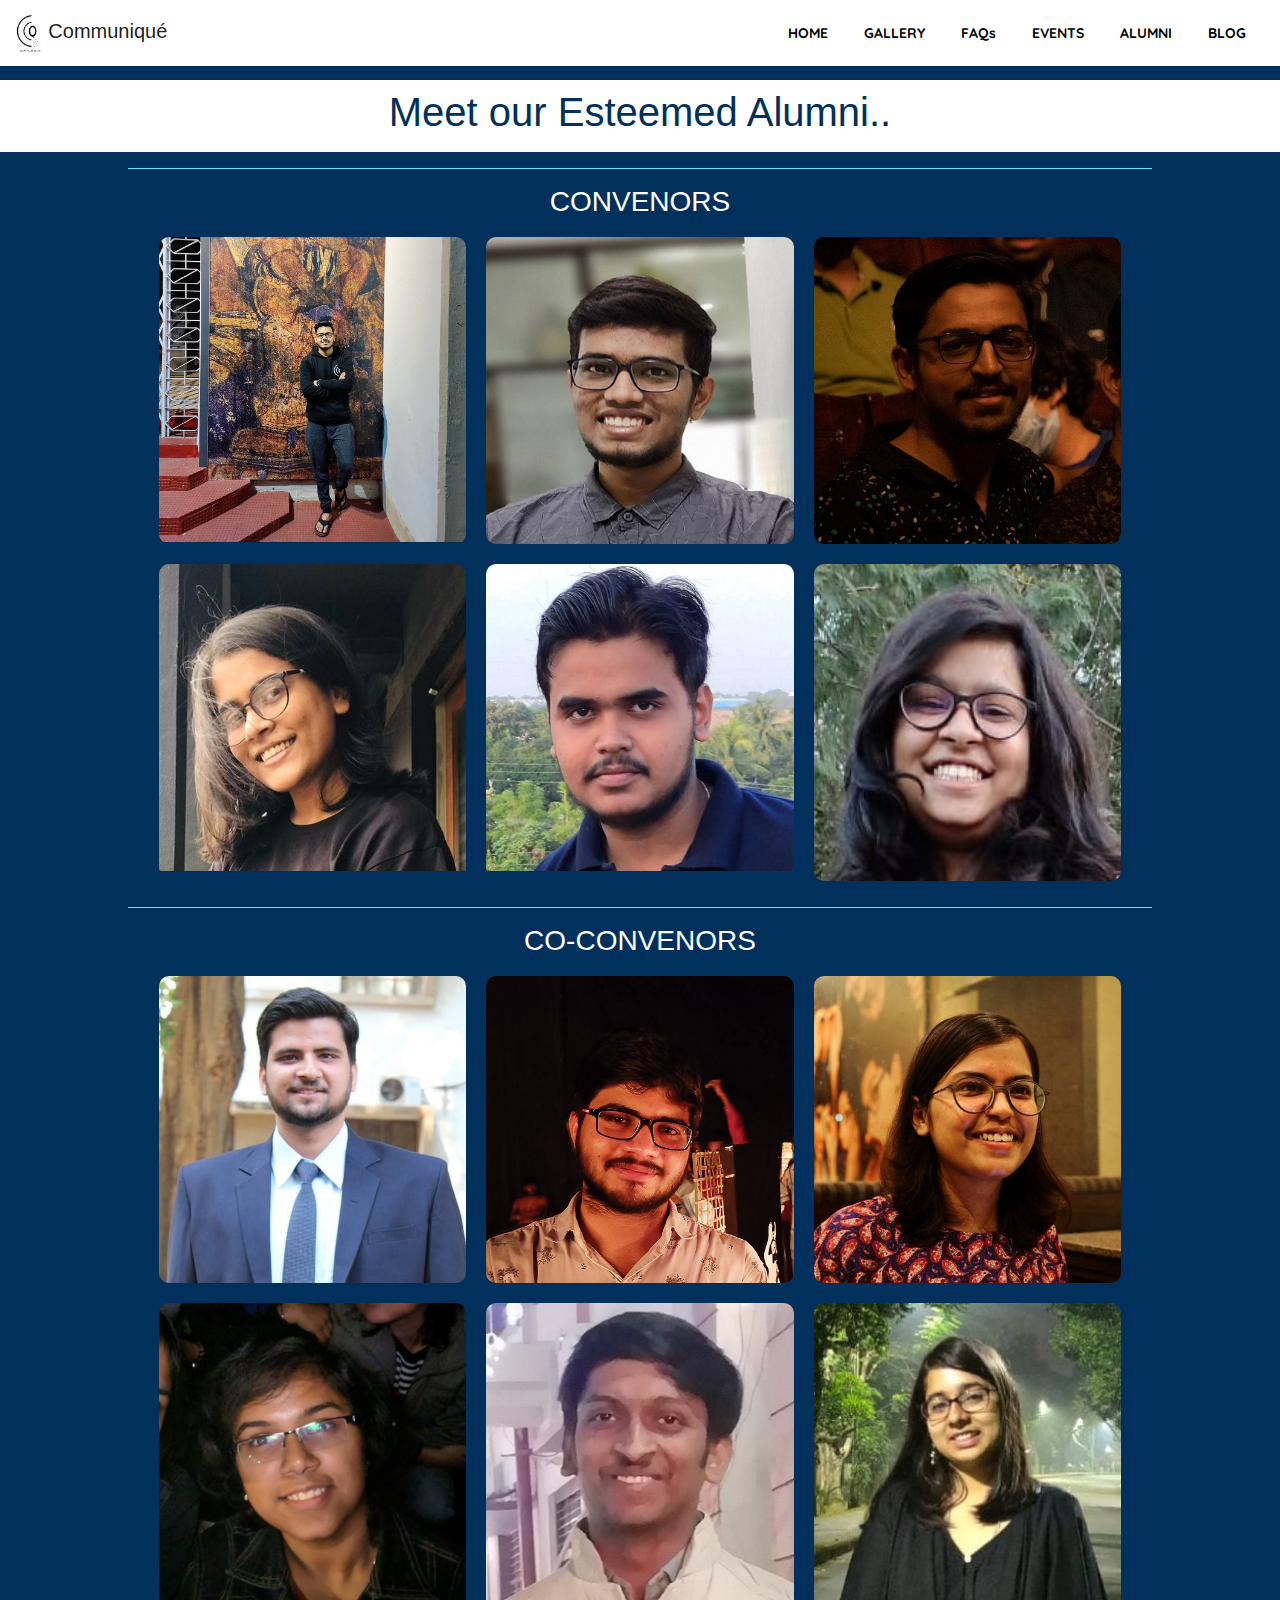
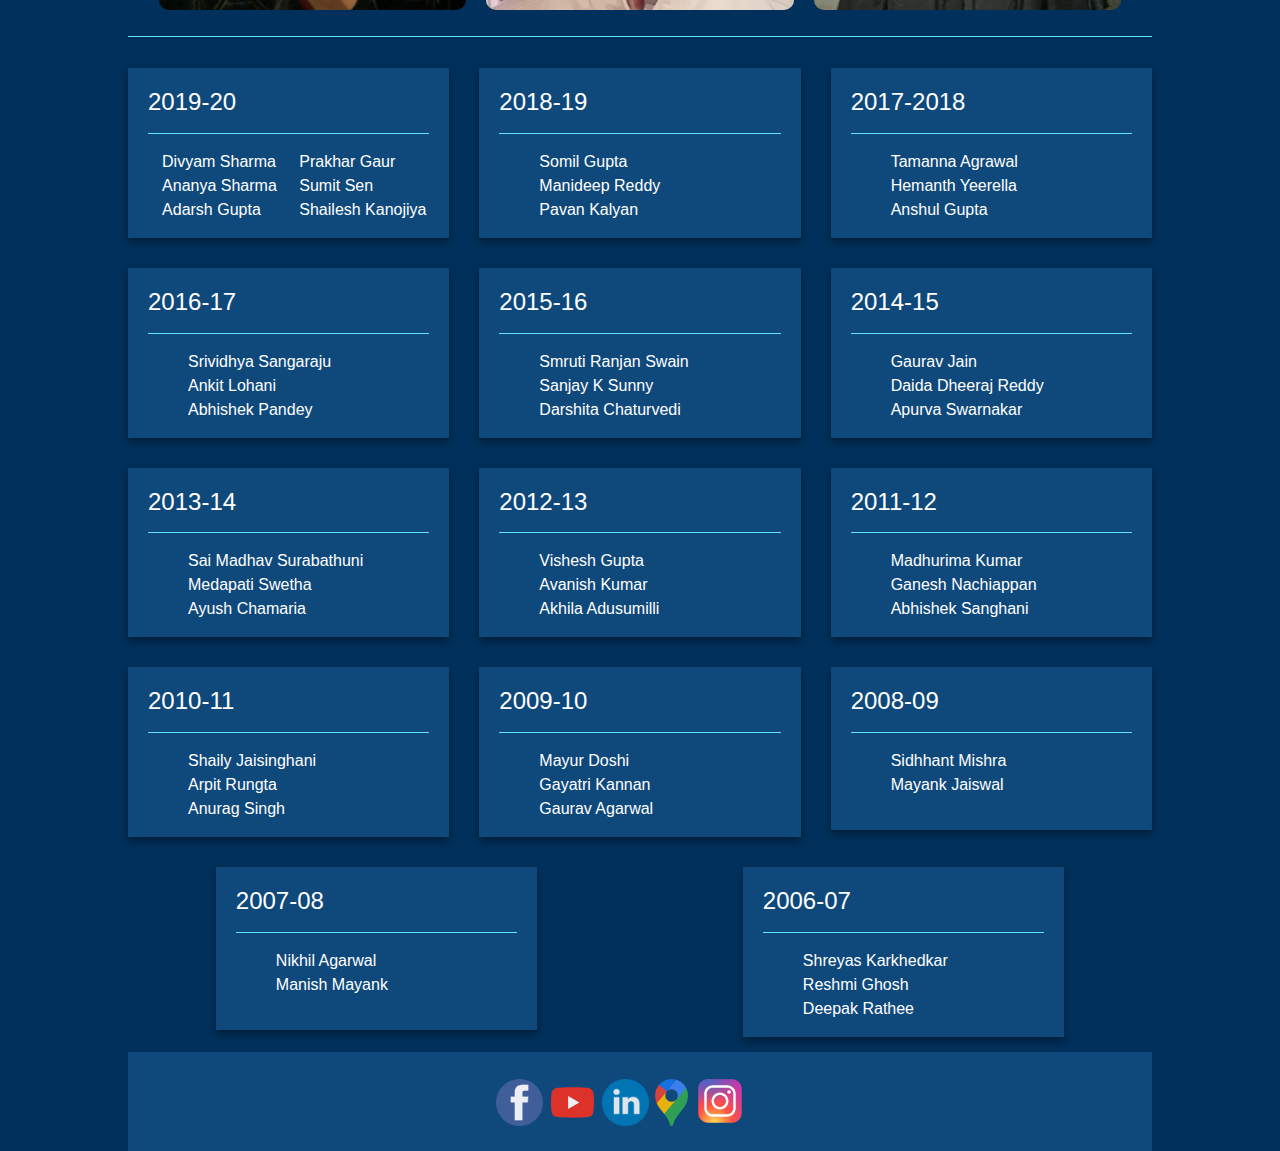
<file: alumni.html>
<!DOCTYPE html>
<html lang="en" dir="ltr">

<head>
    <meta charset="utf-8">
    <meta http-equiv="X-UA-Compatible" content="IE=edge">
    <meta name="viewport" content="width=device-width, initial-scale=1.0,shrink-to-fit=no">
    <link rel="stylesheet" href="https://maxcdn.bootstrapcdn.com/bootstrap/4.0.0/css/bootstrap.min.css" integrity="sha384-Gn5384xqQ1aoWXA+058RXPxPg6fy4IWvTNh0E263XmFcJlSAwiGgFAW/dAiS6JXm" crossorigin="anonymous">

    <title>Alumni Team Card</title>
    <link rel="stylesheet" href="./style/alumni.css">
    <link rel="stylesheet" type="text/css" href="style/gunjan.css">
    <link rel="stylesheet" type="text/css" href="style/form.css">
    <link rel="stylesheet" type="text/css" href="style/stylescrollbtn.css">

</head>

<body class="alumni_body">
    <section id="nav-bar">
        <nav class="navbar fixed-top navbar-expand-lg navbar-light ">
            <a class="navbar-brand" href="index.html"><img src="img/logo.jpg">Communiqué</a>
            <button class="navbar-toggler" type="button" data-toggle="collapse" data-target="#navbarNav" aria-controls="navbarNav" aria-expanded="false" aria-label="Toggle navigation">
					<span class="navbar-toggler-icon"></span>
				</button>

            <div class="collapse navbar-collapse" id="navbarNav">
                <ul class="navbar-nav ml-auto">
                    <li class="nav-item active mx-auto">
                        <a class="nav-link" href="index.html">HOME</a>
                    </li>
                    <li class="nav-item mx-auto">
                        <a class="nav-link" href="galleryslider.html">GALLERY</a>
                    </li>
                    <li class="nav-item mx-auto">
                        <a class="nav-link" href="FAQs2.html">FAQs</a>
                    </li>
                    <li class="nav-item mx-auto">
                        <a class="nav-link" href="2021.html">EVENTS</a>
                    </li>
                    <li class="nav-item mx-auto">
                        <a class="nav-link" href="alumni.html">ALUMNI</a>
                    </li>
                    <li class="nav-item mx-auto">
                        <a class="nav-link" href="./Blog-Final/index.php">BLOG</a>
                    </li>

                </ul>
            </div>
        </nav>
    </section>


    <div class="alumteampics">
        <div class="heading">
            <h1>Meet our Esteemed Alumni..</h1>
        </div>
        <div class="alumpicsmiddle">
            <hr>
            <h3>CONVENORS</h3>

            <div class="masonry">

                <div class="item">
                    <div class="card atcard bg-dark text-white">

                        <img class="card-img atcard-img" src="./img/conveners/Akash.jpg" alt="Card image">
                        <div class="card-img-overlay atcard-overlay">
                            <h5 class="card-title">
                                <p class="photo">Akash Chaurasia</p>
                                <br>Metallurgical and Materials Engineering<br>
                                <a href="https://www.facebook.com/mayank.chaurasia.3990" class="teamlink"><img class="link" src="img/fb.png"></a>
                                <a href="linkedin.com/in/akash-chaurasia-57b76519b/" class="teamlink"><img class="link" src="img/ln.png"></a>
                            </h5>

                        </div>
                    </div>
                </div>

                <div class="item">
                    <div class="card atcard bg-dark text-white">

                        <img class="card-img atcard-img" src="./img/conveners/Arnav.jpg" alt="Card image">
                        <div class="card-img-overlay atcard-overlay">
                            <h5 class="card-title">
                                <p class="photo">Arnav Yadav</p>
                                <br>Metallurgical and Materials Engineering<br>
                                <a href="https://www.facebook.com/profile.php?id=100039730359977" class="teamlink"><img class="link" src="img/fb.png"></a>
                                <a href="https://www.linkedin.com/in/arnav-yadav/" class="teamlink"><img class="link" src="img/ln.png"></a>

                            </h5>

                        </div>
                    </div>
                </div>

                <div class="item">
                    <div class="card atcard bg-dark text-white">

                        <img class="card-img atcard-img" src="./img/conveners/Ashutosh.jpg" alt="Card image">
                        <div class="card-img-overlay atcard-overlay">
                            <h5 class="card-title">
                                <p class="photo">Ashutosh Garg</p>
                                <br>Civil Engineering<br>
                                <a href="https://www.facebook.com/ashu.t.garg" class="teamlink"><img class="link" src="img/fb.png"></a>
                                <a href="https://www.linkedin.com/in/ashutosh-garg-/" class="teamlink"><img class="link" src="img/ln.png"></a>

                            </h5>

                        </div>
                    </div>
                </div>



                <div class="item">
                    <div class="card atcard bg-dark text-white">

                        <img class="card-img atcard-img" src="./img/conveners/Charvi.jpg" alt="Card image">
                        <div class="card-img-overlay atcard-overlay">
                            <h5 class="card-title">
                                <p class="photo">Charvi Jain</p>
                                <br>Chemical Engineering<br>
                                <a href="https://www.facebook.com/singhvi.charvi" class="teamlink"><img class="link" src="img/fb.png"></a>
                                <a href="https://www.linkedin.com/in/charvi-jain-/" class="teamlink"><img class="link" src="img/ln.png"></a>

                            </h5>

                        </div>
                    </div>
                </div>
                <div class="item">
                    <div class="card atcard bg-dark text-white">

                        <img class="card-img atcard-img" src="img/conveners/Swarnava.jpg" alt="Card image">
                        <div class="card-img-overlay atcard-overlay">
                            <h5 class="card-title">
                                <p class="photo">Swarnava Bag</p>
                                <br>Electrical Engineering<br>
                                <a href="https://www.facebook.com/swarnava.bag" class="teamlink"><img class="link" src="img/fb.png"></a>
                                <a href="https://www.linkedin.com/in/swarnava-bag-79b9b5195/" class="teamlink"><img class="link" src="img/ln.png"></a>

                            </h5>

                        </div>
                    </div>
                </div>
                <div class="item">
                    <div class="card atcard bg-dark text-white">



                        <img class="card-img atcard-img" src="img/conveners/Riddhi.jpg" alt="Card image">

                        <div class="card-img-overlay atcard-overlay">
                            <h5 class="card-title">
                                <p class="photo">Riddhi Kumari</p>
                                <br>Architecture and Regional Planning<br>
                                <a href="https://www.facebook.com/riddhi.kumari.946" class="teamlink"><img class="link" src="img/fb.png"></a>
                                <a href="https://www.linkedin.com/in/riddhi-kumari-338b54107/" class="teamlink"><img class="link" src="img/ln.png"></a>

                            </h5>

                        </div>
                    </div>
                </div>
            </div>
            <hr>
            <h3>CO-CONVENORS</h3>

            <div class="masonry">

                <div class="item">
                    <div class="card atcard bg-dark text-white">

                        <img class="card-img atcard-img" src="./img/co-conveners/abhishek_c.JPG" alt="Card image">
                        <div class="card-img-overlay atcard-overlay">
                            <h5 class="card-title">
                                <p class="photo">Abhishek Chandak</p>
                                <br>Humanities and Social Sciences<br>
                                <a href="https://www.facebook.com/abhishek.chandak.391" class="teamlink"><img class="link" src="img/fb.png"></a>
                                <a href="https://www.linkedin.com/in/abhishek-chandak-968257170/" class="teamlink"><img class="link" src="img/ln.png"></a>
                            </h5>

                        </div>
                    </div>
                </div>

                <div class="item">
                    <div class="card atcard bg-dark text-white">

                        <img class="card-img atcard-img" src="./img/co-conveners/AbhishekJ.jpg" alt="Card image">
                        <div class="card-img-overlay atcard-overlay">
                            <h5 class="card-title">
                                <p class="photo">Abhishek Jangid</p>
                                <br>Biotechnology<br>
                                <a href="https://www.facebook.com/abhishek5601" class="teamlink"><img class="link" src="img/fb.png"></a>
                                <a href="https://www.linkedin.com/in/abhishekjangid01/" class="teamlink"><img class="link" src="img/ln.png"></a>

                            </h5>

                        </div>
                    </div>
                </div>

                <div class="item">
                    <div class="card atcard bg-dark text-white">

                        <img class="card-img atcard-img" src="./img/co-conveners/anushka.jpg" alt="Card image">
                        <div class="card-img-overlay atcard-overlay">
                            <h5 class="card-title">
                                <p class="photo">Anushka Agrawal</p>
                                <br>Architecture and Regional Planning<br>
                                <a href="https://www.facebook.com/anushka.agrawal.9406" class="teamlink"><img class="link" src="img/fb.png"></a>
                                <a href="https://www.linkedin.com/in/anushka-agrawal/" class="teamlink"><img class="link" src="img/ln.png"></a>

                            </h5>

                        </div>
                    </div>
                </div>
                <div class="item">
                    <div class="card atcard bg-dark text-white">

                        <img class="card-img atcard-img" src="./img/co-conveners/apoorva.jpg" alt="Card image">
                        <div class="card-img-overlay atcard-overlay">
                            <h5 class="card-title">
                                <p class="photo">Apoorva Vashisth</p>
                                <br>Mechanical Engineering<br>
                                <a href="https://www.facebook.com/apoorva.vashisth.5851" class="teamlink"><img class="link" src="img/fb.png"></a>
                                <a href="https://www.linkedin.com/in/apoorva-vashisth-5b421b173/" class="teamlink"><img class="link" src="img/ln.png"></a>

                            </h5>

                        </div>
                    </div>
                </div>


                <div class="item">
                    <div class="card atcard bg-dark text-white">

                        <img class="card-img atcard-img" src="./img/co-conveners/PratikB.jpg" alt="Card image">
                        <div class="card-img-overlay atcard-overlay">
                            <h5 class="card-title">
                                <p class="photo">Pratik Banka</p>
                                <br>Humanities and Social Sciences<br>
                                <a href="https://www.facebook.com/pratik.banka.39" class="teamlink"><img class="link" src="img/fb.png"></a>
                                <a href="https://www.linkedin.com/in/pratik-banka-216b2a16b/" class="teamlink"><img class="link" src="img/ln.png"></a>

                            </h5>

                        </div>
                    </div>
                </div>
                <div class="item">
                    <div class="card atcard bg-dark text-white">



                        <img class="card-img atcard-img" src="./img/co-conveners/Pradipti.jpeg" alt="Card image">

                        <div class="card-img-overlay atcard-overlay">
                            <h5 class="card-title">
                                <p class="photo">Pradipti Thakur</p>
                                <br>Biotechnology<br>
                                <a href="https://www.facebook.com/pradipti.thakur.507" class="teamlink"><img class="link" src="img/fb.png"></a>
                                <a href="https://www.linkedin.com/in/pradipti-thakur-3990a9172/" class="teamlink"><img class="link" src="img/ln.png"></a>

                            </h5>

                        </div>
                    </div>
                </div>
                
            </div>
            <hr>
            <div class="container">
                <div class="container" id="contain">
                    <div class="row">

                        <div class="col-lg-4 col-md-6 col-sm-12">
                            <div style="margin-top: 15px;margin-bottom: 15px;" class="card last adjust">
                                <div class="card-body" style="padding-bottom: 0rem;">
                                    <h5 class="card-title">2019-20</h5>
                                    <hr style="width:100%;text-align:left;margin:5 auto;">
                                    <p class="card-text " style="margin-top: 5px;">
                                        <div class="names">
                                            <ul class="card-list" style="margin-bottom: 0rem;">
                                                <li>Divyam Sharma</li>
                                                <li>Ananya Sharma</li>
                                                <li>Adarsh Gupta</li>
                                            </ul>
                                            <ul class="card-list card-list-right" style="margin-bottom: 0rem;">
                                                <li>Prakhar Gaur</li>
                                                <li>Sumit Sen</li>
                                                <li>Shailesh Kanojiya</li>
                                            </ul>
                                        </div>
                                        
                                    </p>

                                </div>
                            </div>
                        </div>
                        <div class="col-lg-4 col-md-6 col-sm-12">
                            <div style="margin-top: 15px;margin-bottom: 15px;" class="card last adjust">
                                <div class="card-body" style="padding-bottom: 0rem;">
                                    <h5 class="card-title">2018-19</h5>
                                    <hr style="width:100%;text-align:left;margin:5 auto;">
                                    <p class="card-text" style="margin-top: 5px;">
                                        <ul style="margin-bottom: 0rem;">
                                            <li>Somil Gupta</li>
                                            <li>Manideep Reddy</li>
                                            <li>Pavan Kalyan</li>
                                        </ul>
                                    </p>

                                </div>
                            </div>
                        </div>
                        <div class="col-lg-4 col-md-6 col-sm-12">
                            <div class="card last adjust" style="margin-top: 15px;margin-bottom: 15px;">
                                <div class="card-body" style="padding-bottom: 0rem;">
                                    <h5 class="card-title">2017-2018</h5>
                                    <hr style="width:100%;text-align:left;margin:5 auto;">
                                    <p class="card-text" style="margin-top: 5px;">
                                        <ul style="margin-bottom: 0rem;">
                                            <li>Tamanna Agrawal</li>
                                            <li>Hemanth Yeerella</li>
                                            <li>Anshul Gupta</li>
                                        </ul>
                                    </p>

                                </div>
                            </div>
                        </div>
                        <div class="col-lg-4 col-md-6 col-sm-12">
                            <div class="card last adjust" style="margin-top: 15px;margin-bottom: 15px;">
                                <div class="card-body" style="padding-bottom: 0rem;">
                                    <h5 class="card-title">2016-17</h5>
                                    <hr style="width:100%;text-align:left;margin:5 auto;">
                                    <p class="card-text" style="margin-top: 5px;">
                                        <ul style="margin-bottom: 0rem;">
                                            <li>Srividhya Sangaraju</li>
                                            <li>Ankit Lohani</li>
                                            <li>Abhishek Pandey</li>
                                        </ul>
                                    </p>

                                </div>
                            </div>
                        </div>
                        <div class="col-lg-4 col-md-6 col-sm-12">
                            <div class="card last adjust" style="margin-top: 15px;margin-bottom: 15px;">
                                <div class="card-body" style="padding-bottom: 0rem;">
                                    <h5 class="card-title">2015-16</h5>
                                    <hr style="width:100%;text-align:left;margin:5 auto;">
                                    <p class="card-text" style="margin-top: 5px;">
                                        <ul style="margin-bottom: 0rem;">
                                            <li>Smruti Ranjan Swain</li>
                                            <li>Sanjay K Sunny</li>
                                            <li>Darshita Chaturvedi</li>
                                        </ul>
                                    </p>

                                </div>
                            </div>
                        </div>
                        <div class="col-lg-4 col-md-6 col-sm-12">
                            <div class="card last adjust" style="margin-top: 15px;margin-bottom: 15px;">
                                <div class="card-body" style="padding-bottom: 0rem;">
                                    <h5 class="card-title">2014-15</h5>
                                    <hr style="width:100%;text-align:left;margin:5 auto;">
                                    <p class="card-text" style="margin-top: 5px;">
                                        <ul style="margin-bottom: 0rem;">
                                            <li>Gaurav Jain</li>
                                            <li>Daida Dheeraj Reddy</li>
                                            <li>Apurva Swarnakar</li>
                                        </ul>
                                    </p>

                                </div>
                            </div>
                        </div>
                        <div class="col-lg-4 col-md-6 col-sm-12">
                            <div class="card last adjust" style="margin-top: 15px;margin-bottom: 15px;">
                                <div class="card-body" style="padding-bottom: 0rem;">
                                    <h5 class="card-title">2013-14</h5>
                                    <hr style="width:100%;text-align:left;margin:5 auto;">
                                    <p class="card-text" style="margin-top: 5px;">
                                        <ul style="margin-bottom: 0rem;">
                                            <li>Sai Madhav Surabathuni</li>
                                            <li>Medapati Swetha</li>
                                            <li>Ayush Chamaria</li>
                                        </ul>
                                    </p>

                                </div>
                            </div>
                        </div>
                        <div class="col-lg-4 col-md-6 col-sm-12">
                            <div class="card last adjust" style="margin-top: 15px;margin-bottom: 15px;">
                                <div class="card-body" style="padding-bottom: 0rem;">
                                    <h5 class="card-title">2012-13</h5>
                                    <hr style="width:100%;text-align:left;margin:5 auto;">
                                    <p class="card-text" style="margin-top: 5px;">
                                        <ul style="margin-bottom: 0rem;">
                                            <li>Vishesh Gupta</li>
                                            <li>Avanish Kumar</li>
                                            <li>Akhila Adusumilli</li>
                                        </ul>
                                    </p>

                                </div>
                            </div>
                        </div>
                        <div class="col-lg-4 col-md-6 col-sm-12">
                            <div class="card last adjust" style="margin-top: 15px;margin-bottom: 15px;">
                                <div class="card-body" style="padding-bottom: 0rem;">
                                    <h5 class="card-title">2011-12</h5>
                                    <hr style="width:100%;text-align:left;margin:5 auto;">
                                    <p class="card-text" style="margin-top: 5px;">
                                        <ul style="margin-bottom: 0rem;">
                                            <li>Madhurima Kumar</li>
                                            <li>Ganesh Nachiappan</li>
                                            <li>Abhishek Sanghani</li>
                                        </ul>
                                    </p>

                                </div>
                            </div>
                        </div>
                        <div class="col-lg-4 col-md-6 col-sm-12">
                            <div class="card last adjust" style="margin-top: 15px;margin-bottom: 15px;">
                                <div class="card-body" style="padding-bottom: 0rem;">
                                    <h5 class="card-title">2010-11</h5>
                                    <hr style="width:100%;text-align:left;margin:5 auto;">
                                    <p class="card-text" style="margin-top: 5px;">
                                        <ul style="margin-bottom: 0rem;">
                                            <li>Shaily Jaisinghani</li>
                                            <li>Arpit Rungta</li>
                                            <li>Anurag Singh</li>
                                        </ul>
                                    </p>

                                </div>
                            </div>
                        </div>
                        <div class="col-lg-4 col-md-6 col-sm-12">
                            <div class="card last adjust" style="margin-top: 15px;margin-bottom: 15px;">
                                <div class="card-body" style="padding-bottom: 0rem;">
                                    <h5 class="card-title">2009-10</h5>
                                    <hr style="width:100%;text-align:left;margin:5 auto;">
                                    <p class="card-text" style="margin-top: 5px;">
                                        <ul style="margin-bottom: 0rem;">
                                            <li>Mayur Doshi</li>
                                            <li>Gayatri Kannan</li>
                                            <li>Gaurav Agarwal</li>
                                        </ul>
                                    </p>

                                </div>
                            </div>
                        </div>
                        <div class="col-lg-4 col-md-6 col-sm-12">
                            <div class="card last adjust" style="height: 163px;margin-top: 15px;margin-bottom: 15px;">
                                <div class="card-body" style="padding-bottom: 0rem;">
                                    <h5 class="card-title">2008-09</h5>
                                    <hr style="width:100%;text-align:left;margin:5 auto;">
                                    <p class="card-text" style="margin-top: 5px;">
                                        <ul style="margin-bottom: 0rem;">
                                            <li>Sidhhant Mishra</li>
                                            <li>Mayank Jaiswal</li>
                                        </ul>
                                    </p>

                                </div>
                            </div>
                        </div>
                        <div class="col-lg-4 col-md-6 col-sm-12">
                            <div class="card last adjust" style="height: 163px;margin-top: 15px;margin-bottom: 15px;">
                                <div class="card-body" style="padding-bottom: 0rem;">
                                    <h5 class="card-title">2007-08</h5>
                                    <hr style="width:100%;text-align:left;margin:5 auto;">
                                    <p class="card-text" style="margin-top: 5px;">
                                        <ul style="margin-bottom: 0rem;">
                                            <li>Nikhil Agarwal</li>
                                            <li>Manish Mayank</li>

                                        </ul>
                                    </p>

                                </div>
                            </div>
                        </div>
                        <div class="col-lg-4 col-md-6 col-sm-12">
                            <div class="card last adjust" style="margin-top: 15px;margin-bottom: 15px;">
                                <div class="card-body" style="padding-bottom: 0rem;">
                                    <h5 class="card-title">2006-07</h5>
                                    <hr style="width:100%;text-align:left;margin:5 auto;">
                                    <p class="card-text" style="margin-top: 5px;">
                                        <ul style="margin-bottom: 0rem;">
                                            <li>Shreyas Karkhedkar</li>
                                            <li>Reshmi Ghosh</li>
                                            <li>Deepak Rathee</li>
                                        </ul>
                                    </p>

                                </div>
                            </div>
                        </div>
                        <!--<div class="col-lg-4 col-md-6 col-sm-12">
                      <div class="card last adjust" style="margin-top: 15px;margin-bottom: 15px;">
                        <div class="card-body" style="padding-bottom: 0rem;">
                          <h5 class="card-title">2010-11</h5>
                          <hr style="width:100%;text-align:left;margin:5 auto;">
                          <p class="card-text" style="margin-top: 5px;">
                            <ul style="margin-bottom: 0rem;">
                              <li>Shaily Jaisinghani</li>
                              <li>Arpit Rungta</li>
                              <li>Anurag Singh</li>
                            </ul>
                          </p>
                          
                        </div>
                      </div>
                    </div>-->

                    </div>

                </div>
            </div>
            <button id="myScrollBtn" onclick="topFunction()">☝️</button>
            <div class="contact_links alumnipagefooter" style="background-color:#0f497c">
                <div class="contact_links_data alumniPageFooter">
                    <a title="facebook" target="_blank" href="https://www.facebook.com/communique.iitkgp"><img class="contact_link_img " src="img/fb.png"></a>
                    <a target="_blank" href="https://www.youtube.com/channel/UCHDd6pfVicWGwIIbqIRP64g"><img class="contact_link_img " src="img/you-tube-2017-icon-seeklogo.com-4.svg"></a>
                    <a title="linkedin" target="_blank" href="https://www.linkedin.com/company/communiqu%C3%A9-iit-kharagpur/"><img class="contact_link_img" src="img/ln.png"></a>
                    <a href="https://goo.gl/maps/9TeiKJv4ePWHeTih6"><img class="contact_link_img" src="img/gmaps.png"></a>

                    <a title="instagram" target="_blank" href="https://www.instagram.com/communique_iitkgp/"><img src="img/icons8-instagram (1).svg" style="width: 60%;"></a>
                </div>
            </div>
            <script src="script/scrollbtn.js"></script>
            <script src="https://code.jquery.com/jquery-3.2.1.slim.min.js" integrity="sha384-KJ3o2DKtIkvYIK3UENzmM7KCkRr/rE9/Qpg6aAZGJwFDMVNA/GpGFF93hXpG5KkN" crossorigin="anonymous"></script>
            <script src="https://cdnjs.cloudflare.com/ajax/libs/popper.js/1.12.9/umd/popper.min.js" integrity="sha384-ApNbgh9B+Y1QKtv3Rn7W3mgPxhU9K/ScQsAP7hUibX39j7fakFPskvXusvfa0b4Q" crossorigin="anonymous"></script>
            <script src="https://maxcdn.bootstrapcdn.com/bootstrap/4.0.0/js/bootstrap.min.js" integrity="sha384-JZR6Spejh4U02d8jOt6vLEHfe/JQGiRRSQQxSfFWpi1MquVdAyjUar5+76PVCmYl" crossorigin="anonymous"></script>
</body>

</html>
</file>
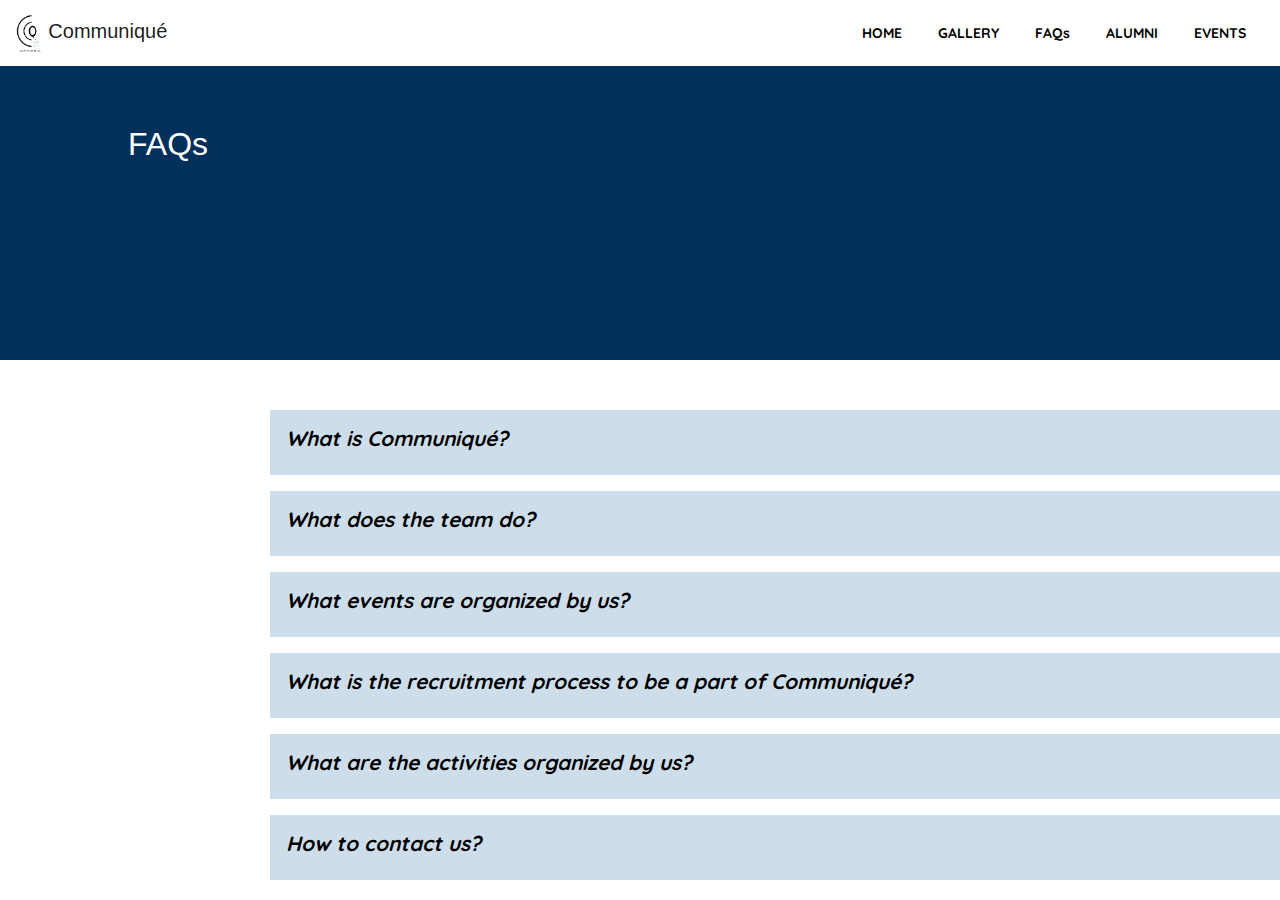
<file: FAQs.html>
<!DOCTYPE html>
<html lang="en" dir="ltr">

<head>
    <meta charset="utf-8">
    <meta http-equiv="X-UA-Compatible" content="IE=edge">
    <meta name="viewport" content="width=device-width, initial-scale=1.0,shrink-to-fit=no">
    <link rel="icon" type="image/jgp" href="img/logo.jpg">
    <title>Communiqué FAQ</title>
    <link rel="stylesheet" href="https://stackpath.bootstrapcdn.com/bootstrap/4.5.0/css/bootstrap.min.css">
    <link rel="stylesheet" href="https://stackpath.bootstrapcdn.com/font-awesome/4.7.0/css/font-awesome.min.css">
    <link rel="stylesheet" type="text/css" href="style/gunjan.css">
</head>

<body class="faq_body">
    <section id="nav-bar">
        <nav class="navbar fixed-top navbar-expand-lg navbar-light ">
            <a class="navbar-brand" href="#first-page"><img src="img/logo.jpg">Communiqué</a>
            <button class="navbar-toggler" type="button" data-toggle="collapse" data-target="#navbarNav" aria-controls="navbarNav" aria-expanded="false" aria-label="Toggle navigation">
					<span class="navbar-toggler-icon"></span>
				</button>
            <div class="collapse navbar-collapse" id="navbarNav">
                <ul class="navbar-nav ml-auto">
                    <!--ml-auto for right alignment -->
                    <li class="nav-item active mx-auto">
                        <a class="nav-link" href="index.html#first-page">HOME</a>
                    </li>
                    <li class="nav-item mx-auto">
                        <a class="nav-link" href="gallery.html">GALLERY</a>
                    </li>
                    <li class="nav-item mx-auto">
                        <a class="nav-link" href="FAQs.html">FAQs</a>
                    </li>
                    <li class="nav-item mx-auto">
                        <a class="nav-link" href="alumni.html">ALUMNI</a>
                    </li>
                    <li class="nav-item mx-auto">
                        <a class="nav-link" href="Events.html">EVENTS</a>
                    </li>
                </ul>
            </div>
        </nav>
    </section>

    <div class="faq_heading">
        <h2>FAQs </h2>
    </div>
    <div class="accordion-section clearfix mt-3 faq_bg" aria-label="Question Accordions">
        <div class="container container_width" id="FAQs">
            <div class="panel-group" id="accordion" role="tablist" aria-multiselectable="true">
                <div class="panel panel-default">
                    <div class="panel-heading p-3 mb-3" role="tab" id="heading0">
                        <h3 class="panel-title">
                            <a class="collapsed" role="button" title="" data-toggle="collapse" data-parent="#accordion" href="#collapse0" aria-expanded="true" aria-controls="collapse0">
            What is Communiqué?
            </a>
                        </h3>
                    </div>
                    <div id="collapse0" class="panel-collapse collapse" role="tabpanel" aria-labelledby="heading0">
                        <div class="panel-body px-3 mb-4">
                            <p>Communiqué is the official soft skills and personality development society of Indian Institute of Technology (IIT), Kharagpur campus working under the aegis of the Vice President, Technology Students Gymkhana. It was founded
                                in the year 2006 by our distinguished alumni Anindya Dutta to aid in the development of soft skills & personality among the KGP community.
                        </div>
                    </div>
                </div>

                <div class="panel panel-default">
                    <div class="panel-heading p-3 mb-3" role="tab" id="heading1">
                        <h3 class="panel-title">
                            <a class="collapsed" role="button" title="" data-toggle="collapse" data-parent="#accordion" href="#collapse1" aria-expanded="true" aria-controls="collapse1">
          What does the team do?
              </a>
                        </h3>
                    </div>
                    <div id="collapse1" class="panel-collapse collapse" role="tabpanel" aria-labelledby="heading1">
                        <div class="panel-body px-3 mb-4">
                            <p>The team of Communiqué, IIT Kharagpur is committed to the betterment of soft skills of our KGP community. We organize various events such as Soft Skills Bootcamp, CAT seminar, Off-Campus Internship Panel Discussion, etc. Find
                                out more about our events <a href="#">here</a>. We have also released two books in the field of soft skills - Playing it Soft & The Guessing Game. Find out more about our book releases <a href="#">here</a>. We also release
                                interviews of students who scored it big during placement and internship season in our CQConsulTalks and CQCoreCombat series from our Medium Blog. Check out our blog <a href="#">here</a>.
                        </div>
                    </div>
                </div>

                <div class="panel panel-default">
                    <div class="panel-heading p-3 mb-3" role="tab" id="heading2">
                        <h3 class="panel-title">
                            <a class="collapsed" role="button" title="" data-toggle="collapse" data-parent="#accordion" href="#collapse2" aria-expanded="true" aria-controls="collapse2">
          What events are organized by us?
              </a>
                        </h3>
                    </div>
                    <div id="collapse2" class="panel-collapse collapse" role="tabpanel" aria-labelledby="heading2">
                        <div class="panel-body px-3 mb-4">
                            <p>We have organised various events such as Higher Education Seminar (in association with Wallick Consulting), Soft Skills Bootcamp (in association with Erudite), CAT Seminar (in association with TIME), and many others. Check
                                out more of our events <a href="#">here</a>.
                        </div>
                    </div>
                </div>

                <div class="panel panel-default">
                    <div class="panel-heading p-3 mb-3" role="tab" id="heading3">
                        <h3 class="panel-title">
                            <a class="collapsed" role="button" title="" data-toggle="collapse" data-parent="#accordion" href="#collapse3" aria-expanded="true" aria-controls="collapse3">
          What is the recruitment process to be a part of Communiqué?
              </a>
                        </h3>
                    </div>
                    <div id="collapse3" class="panel-collapse collapse" role="tabpanel" aria-labelledby="heading3">
                        <div class="panel-body px-3 mb-4">
                            <p>We recruit students from the fresher's batch after 2 weeks of session beginning and from sophomore batch after 1 week of session beginning. The students are screened on the basis of their performance in Group Discussion (round
                                1) and Personal Interview (round 2). They are assessed on their speaking skills, analytical skills, and communication skills.
                        </div>
                    </div>
                </div>

                <div class="panel panel-default">
                    <div class="panel-heading p-3 mb-3" role="tab" id="heading4">
                        <h3 class="panel-title">
                            <a class="collapsed" role="button" title="" data-toggle="collapse" data-parent="#accordion" href="#collapse4" aria-expanded="true" aria-controls="collapse4">
          What are the activities organized by us?
              </a>
                        </h3>
                    </div>
                    <div id="collapse4" class="panel-collapse collapse" role="tabpanel" aria-labelledby="heading4">
                        <div class="panel-body px-3 mb-4">
                            <p>We organize various online and offline activities such as seminars, bootcamps, etc. for the campus students. Check out more about what we do <a href="#">here</a>.
                        </div>
                    </div>
                </div>

                <div class="panel panel-default">
                    <div class="panel-heading p-3 mb-3" role="tab" id="heading5">
                        <h3 class="panel-title">
                            <a class="collapsed" role="button" title="" data-toggle="collapse" data-parent="#accordion" href="#collapse5" aria-expanded="true" aria-controls="collapse5">
          How to contact us?
              </a>
                        </h3>
                    </div>
                    <div id="collapse5" class="panel-collapse collapse" role="tabpanel" aria-labelledby="heading5">
                        <div class="panel-body px-3 mb-4">
                            <p>You can contact us on the ‘Contact Us’ form on our website <a href="#">here</a>. Alternatively, visit our FB page - <a href="#">Communiqué, IIT Kharagpur</a> or drop a message on our Instagram handle <a href="#">@communique_iitkgp</a>.
                                We are also reachable via our LinkedIn page <a href="#">Communiqué, IIT Kharagpur</a>.
                        </div>
                    </div>
                </div>

            </div>
        </div>
</body>
<script src="https://code.jquery.com/jquery-3.5.1.slim.min.js"></script>
<script src="https://cdn.jsdelivr.net/npm/popper.js@1.16.0/dist/umd/popper.min.js"></script>
<script src="https://stackpath.bootstrapcdn.com/bootstrap/4.5.0/js/bootstrap.min.js"></script>
<script src="https://ajax.googleapis.com/ajax/libs/jquery/3.5.1/jquery.min.js"></script>

</html>
</file>
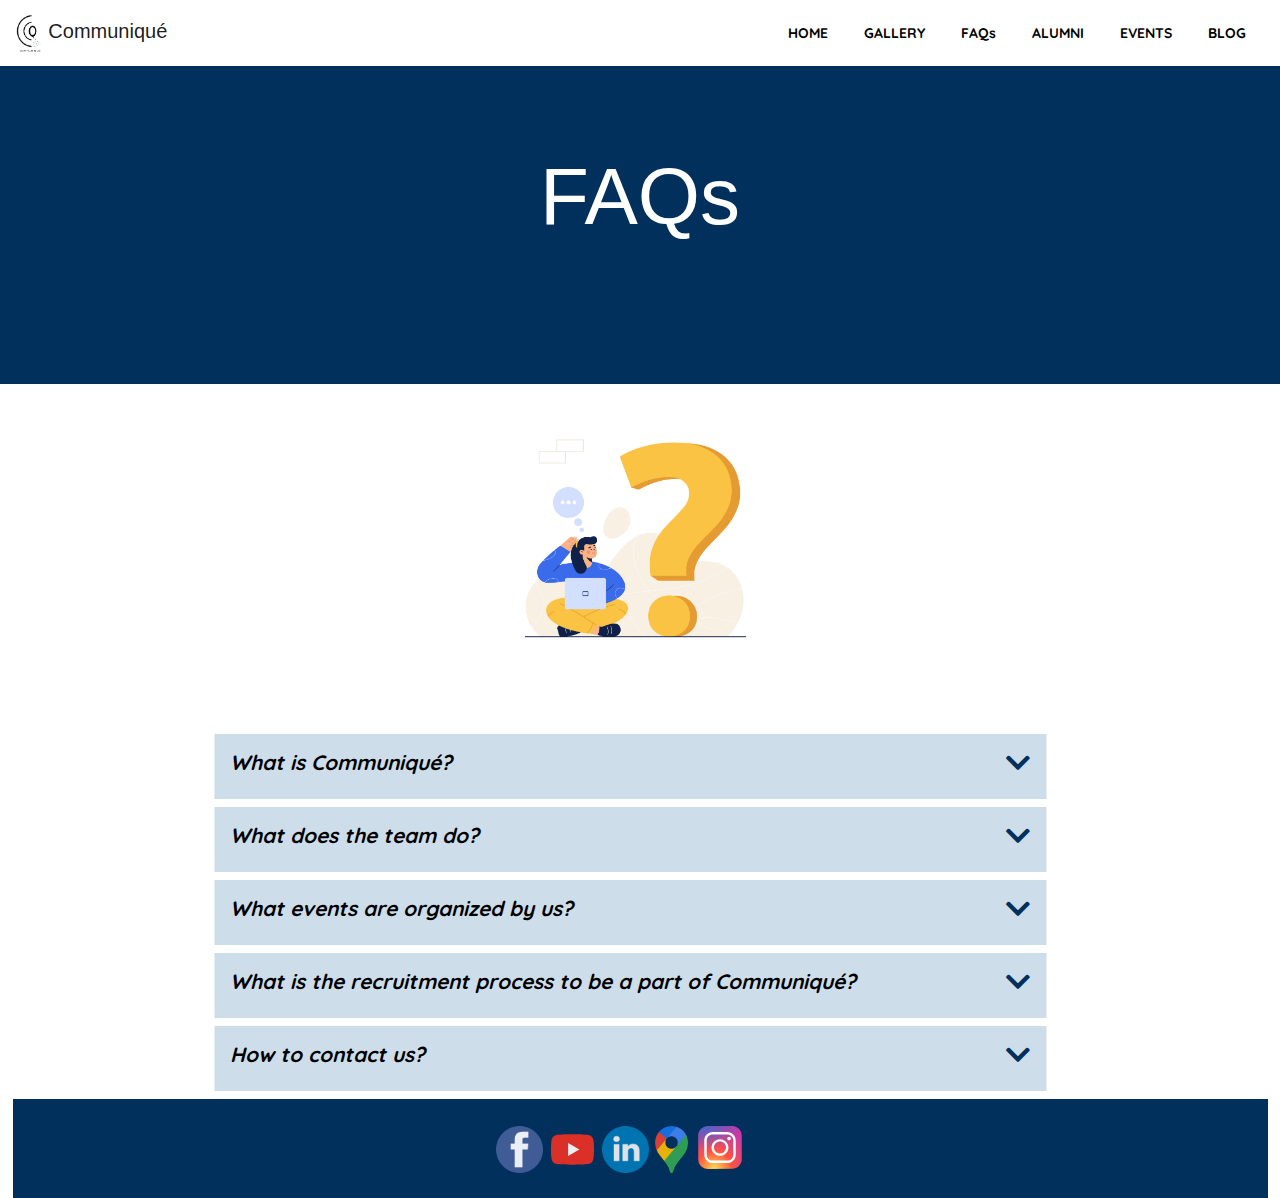
<file: FAQs2.html>
`<!DOCTYPE html>
<html lang="en" dir="ltr">

<head>
    <meta charset="utf-8">
    <meta http-equiv="X-UA-Compatible" content="IE=edge">
    <meta name="viewport" content="width=device-width, height=device-height, initial-scale=1.0, minimum-scale=1.0">
    <link rel="icon" type="image/jgp" href="img/logo.jpg">
    <title>Communiqué FAQ</title>
    <link rel="stylesheet" href="https://stackpath.bootstrapcdn.com/bootstrap/4.5.0/css/bootstrap.min.css">
    <link rel="stylesheet" href="https://stackpath.bootstrapcdn.com/font-awesome/4.7.0/css/font-awesome.min.css">
    <link rel="stylesheet" type="text/css" href="style/gunjan.css">
    <link rel="stylesheet" type="text/css" href="style/form.css">
    <link rel="stylesheet" href="./style/stylescrollbtn.css" />


</head>

<body class="faq_body">
    <section id="nav-bar">
        <nav class="navbar fixed-top navbar-expand-lg navbar-light ">
            <a class="navbar-brand" href="#first-page"><img src="img/logo.jpg">Communiqué</a>
            <button class="navbar-toggler" type="button" data-toggle="collapse" data-target="#navbarNav" aria-controls="navbarNav" aria-expanded="false" aria-label="Toggle navigation">
					<span class="navbar-toggler-icon"></span>
				</button>
            <div class="collapse navbar-collapse" id="navbarNav">
                <ul class="navbar-nav ml-auto">
                    <!--ml-auto for right alignment -->
                    <li class="nav-item active mx-auto">
                        <a class="nav-link" href="index.html#first-page">HOME</a>
                    </li>
                    <li class="nav-item mx-auto">
                        <a class="nav-link" href="galleryslider.html">GALLERY</a>
                    </li>
                    <li class="nav-item mx-auto">
                        <a class="nav-link" href="FAQs2.html">FAQs</a>
                    </li>
                    <li class="nav-item mx-auto">
                        <a class="nav-link" href="alumni.html">ALUMNI</a>
                    </li>
                    <li class="nav-item mx-auto">
                        <a class="nav-link" href="2021.html">EVENTS</a>
                    </li>
<!--                     <li class="nav-item mx-auto">
                        <a class="nav-link" href="#" onclick="noticeboardToggle()">NOTICE</a> -->
                    </li>
                    <li class="nav-item mx-auto">
                        <a class="nav-link" href="./Blog-Final/index.php">BLOG</a>
                    </li>
                </ul>
            </div>
        </nav>
    </section>
    <div class="faq_heading">
        <h2 class="faq-head">FAQs </h2>
    </div>
    <div class="faqimg"><img id='faqimg' src="img\Feb-Business_9 (3).jpg" alt=""></div>

    <div class="accordion-section clearfix mt-3 faq_bg" aria-label="Question Accordions">
        <div class="container container_width" id="FAQs">
            <div class="panel-group" id="accordion" role="tablist" aria-multiselectable="true">
                <div class="panel panel-default">
                    <div class="panel-heading p-3 mb-2 w-75" role="tab" id="heading0">
                        <h3 class="panel-title">
                            <a class="collapsed" role="button" title="" data-toggle="collapse" data-parent="#accordion" href="#collapse0" aria-expanded="true" aria-controls="collapse0">
            What is Communiqué?
            </a>
                        </h3>
                    </div>
                    <div id="collapse0" class="panel-collapse collapse" role="tabpanel" aria-labelledby="heading0">
                        <div class="panel-body px-3 mb-5 w-75">
                            <p>Communiqué is the official soft skills and personality development society of Indian Institute of Technology (IIT), Kharagpur campus working under the aegis of the Vice President, Technology Students Gymkhana. It was founded
                                in the year 2006 by our distinguished alumni Anindya Dutta to aid in the development of soft skills & personality among the KGP community.
                        </div>
                    </div>
                </div>

                <div class="panel panel-default">
                    <div class="panel-heading p-3 mb-2 w-75" role="tab" id="heading1">
                        <h3 class="panel-title">
                            <a class="collapsed" role="button" title="" data-toggle="collapse" data-parent="#accordion" href="#collapse1" aria-expanded="true" aria-controls="collapse1">
          What does the team do?
              </a>
                        </h3>
                    </div>
                    <div id="collapse1" class="panel-collapse collapse" role="tabpanel" aria-labelledby="heading1">
                        <div class="panel-body px-3 mb-4 w-75">
                            <p>The team of Communiqué, IIT Kharagpur is committed to the betterment of soft skills of our KGP community. We organize various events such as Soft Skills Bootcamp, CAT seminar, Off-Campus Internship Panel Discussion, etc. Find
                                out more about our events <a href="/2021.html">here</a>. We have also released two books in the field of soft skills - Playing it Soft & The Guessing Game along with many blogs. Find out more about our book releases and blogs here <a href="/Blog-Final/index.php">here</a>. We also release
                                interviews of students who scored it big during placement and internship season in our CQConsulTalks and CQCoreCombat series from our Medium Blog. Check out our blog <a href="/Blog-Final/index.php">here</a>.
                        </div>
                    </div>
                </div>

                <div class="panel panel-default">
                    <div class="panel-heading p-3 mb-2 w-75" role="tab" id="heading2">
                        <h3 class="panel-title">
                            <a class="collapsed" role="button" title="" data-toggle="collapse" data-parent="#accordion" href="#collapse2" aria-expanded="true" aria-controls="collapse2">
          What events are organized by us?
              </a>
                        </h3>
                    </div>
                    <div id="collapse2" class="panel-collapse collapse" role="tabpanel" aria-labelledby="heading2">
                        <div class="panel-body px-3 mb-4 w-75">
                            <p>We have organised various events such as Higher Education Seminar (in association with Wallick Consulting), Soft Skills Bootcamp (in association with Erudite), CAT Seminar (in association with TIME), and many others. Check
                                out more of our events <a href="/2021.html">here</a>.
                        </div>
                    </div>
                </div>

                <div class="panel panel-default">
                    <div class="panel-heading p-3 mb-2 w-75" role="tab" id="heading3">
                        <h3 class="panel-title">
                            <a class="collapsed" role="button" title="" data-toggle="collapse" data-parent="#accordion" href="#collapse3" aria-expanded="true" aria-controls="collapse3">
          What is the recruitment process to be a part of Communiqué?
              </a>
                        </h3>
                    </div>
                    <div id="collapse3" class="panel-collapse collapse" role="tabpanel" aria-labelledby="heading3">
                        <div class="panel-body px-3 mb-4 w-75">
                            <p>We recruit students from the fresher's batch after 2 weeks of session beginning and from sophomore batch after 1 week of session beginning. The students are screened on the basis of their performance in Group Discussion (round
                                1) and Personal Interview (round 2). They are assessed on their speaking skills, analytical skills, and communication skills.
                        </div>
                    </div>
                </div>

<!--                 <div class="panel panel-default">
                    <div class="panel-heading p-3 mb-2 w-75" role="tab" id="heading4">
                        <h3 class="panel-title">
                            <a class="collapsed" role="button" title="" data-toggle="collapse" data-parent="#accordion" href="#collapse4" aria-expanded="true" aria-controls="collapse4">
          What are the activities organized by us?
              </a>
                        </h3>
                    </div>
                    <div id="collapse4" class="panel-collapse collapse" role="tabpanel" aria-labelledby="heading4">
                        <div class="panel-body px-3 mb-4 w-75">
                            <p>We organize various online and offline activities such as seminars, bootcamps, etc. for the campus students. Check out more about what we do <a href="/2021.html">here</a>.
                        </div>
                    </div>
                </div> -->

                <div class="panel panel-default">
                    <div class="panel-heading p-3 mb-2 w-75" role="tab" id="heading5">
                        <h3 class="panel-title">
                            <a class="collapsed" role="button" title="" data-toggle="collapse" data-parent="#accordion" href="#collapse5" aria-expanded="true" aria-controls="collapse5">
          How to contact us?
              </a>
                        </h3>
                    </div>
                    <div id="collapse5" class="panel-collapse collapse" role="tabpanel" aria-labelledby="heading5">
                        <div class="panel-body px-3 mb-4 w-75">
                            <p>You can contact us on the ‘Contact Us’ form on our website <a href="cqiitkgp.com">here</a>. Alternatively, visit our FB page - <a href="https://www.facebook.com/communique.iitkgp">Communiqué, IIT Kharagpur</a> or drop a message on our Instagram handle <a href="https://www.instagram.com/communique_iitkgp/">@communique_iitkgp</a>.
                                We are also reachable via our LinkedIn page <a href="https://www.linkedin.com/company/54296112/admin/">Communiqué, IIT Kharagpur</a>. You can also email us at <a href="cq.iitkharagpur@gmail.com">Email</a>.
                        </div>
                    </div>
                </div>

            </div>
        </div>
        <button id="myScrollBtn" onclick="topFunction()">☝️</button>

        <div class="contact_links faqspagefooter">
            <div class="contact_links_data">
                <a title="facebook" target="_blank" href="https://www.facebook.com/communique.iitkgp"><img class="contact_link_img " src="img/fb.png"></a>
                <a target="_blank" href="https://www.youtube.com/channel/UCHDd6pfVicWGwIIbqIRP64g"><img class="contact_link_img " src="img/you-tube-2017-icon-seeklogo.com-4.svg"></a>
                <a title="linkedin" target="_blank" href="https://www.linkedin.com/company/communiqu%C3%A9-iit-kharagpur/"><img class="contact_link_img" src="img/ln.png"></a>
                <a href="https://goo.gl/maps/9TeiKJv4ePWHeTih6"><img class="contact_link_img" src="img/gmaps.png"></a>

                <a title="instagram" target="_blank" href="https://www.instagram.com/communique_iitkgp/"><img src="img/icons8-instagram (1).svg" style="width: 60%;"></a>
            </div>
        </div>
</body>
<script src="https://code.jquery.com/jquery-3.5.1.slim.min.js"></script>
<script src="https://cdn.jsdelivr.net/npm/popper.js@1.16.0/dist/umd/popper.min.js"></script>
<script src="https://stackpath.bootstrapcdn.com/bootstrap/4.5.0/js/bootstrap.min.js"></script>
<script src="https://ajax.googleapis.com/ajax/libs/jquery/3.5.1/jquery.min.js"></script>
<script src="script/scrollbtn.js"></script>
</html>
</file>
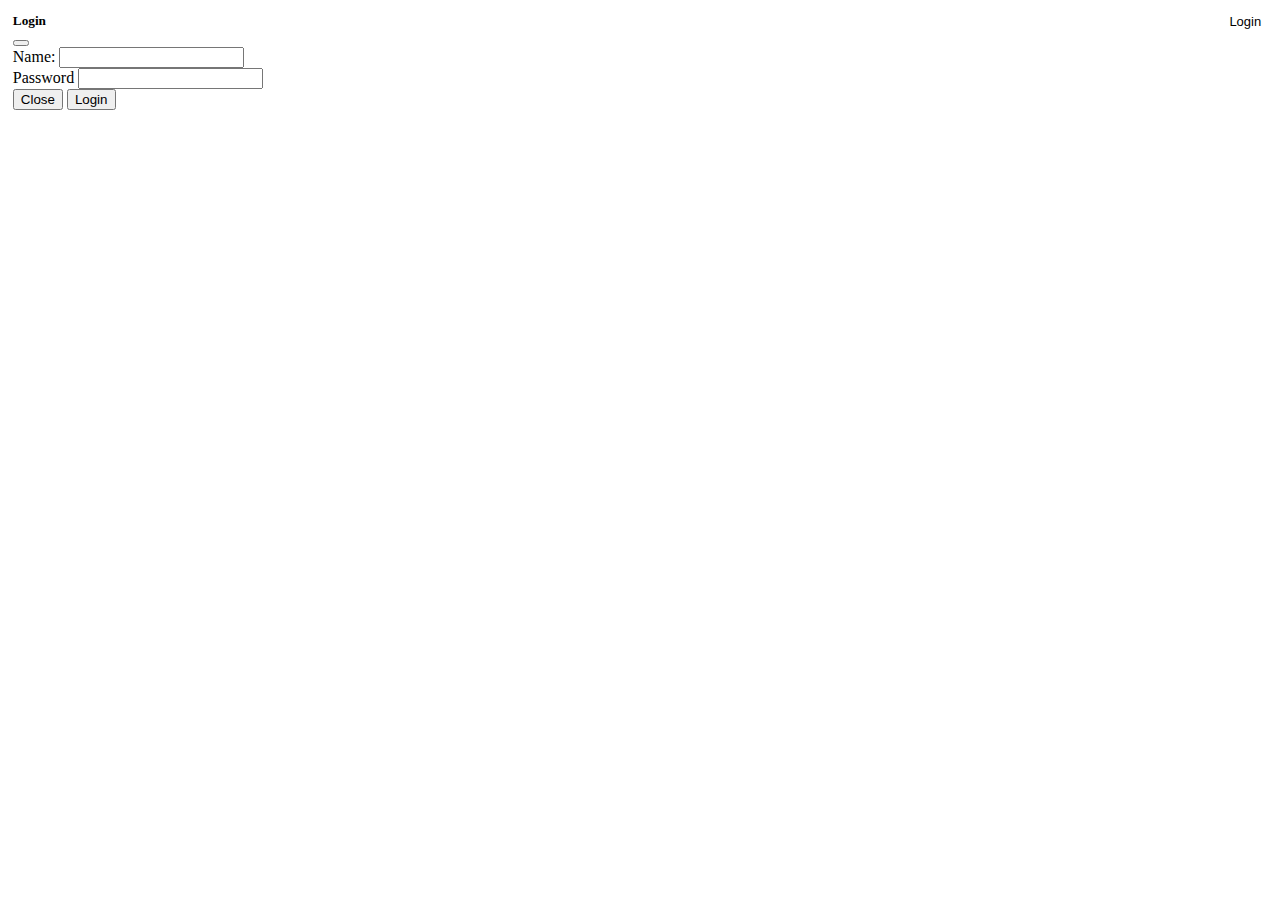
<file: Blog-Final/login.html>
<!DOCTYPE html>
<html lang="en">

<head>
    <meta charset="utf-8">
    <link rel="stylesheet" href="styles/blogstyle.css">
    <link rel="stylesheet" href="styles/gunjan.css">
    <link href="https://cdn.jsdelivr.net/npm/bootstrap@5.1.3/dist/css/bootstrap.min.css" rel="stylesheet" integrity="sha384-1BmE4kWBq78iYhFldvKuhfTAU6auU8tT94WrHftjDbrCEXSU1oBoqyl2QvZ6jIW3" crossorigin="anonymous">

</head>

<body>
    <button type="button" name="login" id="login" class="btn btn-success" data-bs-toggle="modal" data-bs-target="#loginModal">Login</button>
    <div class="modal fade" id="loginModal" tabindex="-1" aria-labelledby="loginModalLabel" aria-hidden="true">
        <div class="modal-dialog">
            <div class="modal-content">
                <div class="modal-header">
                    <h5 class="modal-title" id="loginModalLabel">Login</h5>
                    <button type="button" class="btn-close" data-bs-dismiss="modal" aria-label="Close"></button>
                </div>
                <div class="modal-body">
                    <form>
                        <div class="mb-3">
                            <label for="admin-name" class="col-form-label">Name:</label>
                            <input type="text" class="form-control" id="admin-name">
                        </div>
                        <div class="mb-3">
                            <label for="password" class="col-form-label">Password</label>
                            <input type="password" class="form-control" id="password">
                        </div>
                    </form>
                </div>
                <div class="modal-footer">
                    <button type="button" class="btn btn-secondary" data-bs-dismiss="modal">Close</button>
                    <button type="button" name="login_button" id="login_button" class="btn btn-warning">Login</button>
                </div>
            </div>
        </div>
    </div>
    <script src="https://cdn.jsdelivr.net/npm/bootstrap@5.1.3/dist/js/bootstrap.bundle.min.js" integrity="sha384-ka7Sk0Gln4gmtz2MlQnikT1wXgYsOg+OMhuP+IlRH9sENBO0LRn5q+8nbTov4+1p" crossorigin="anonymous"></script>
</body>

</html>
</file>
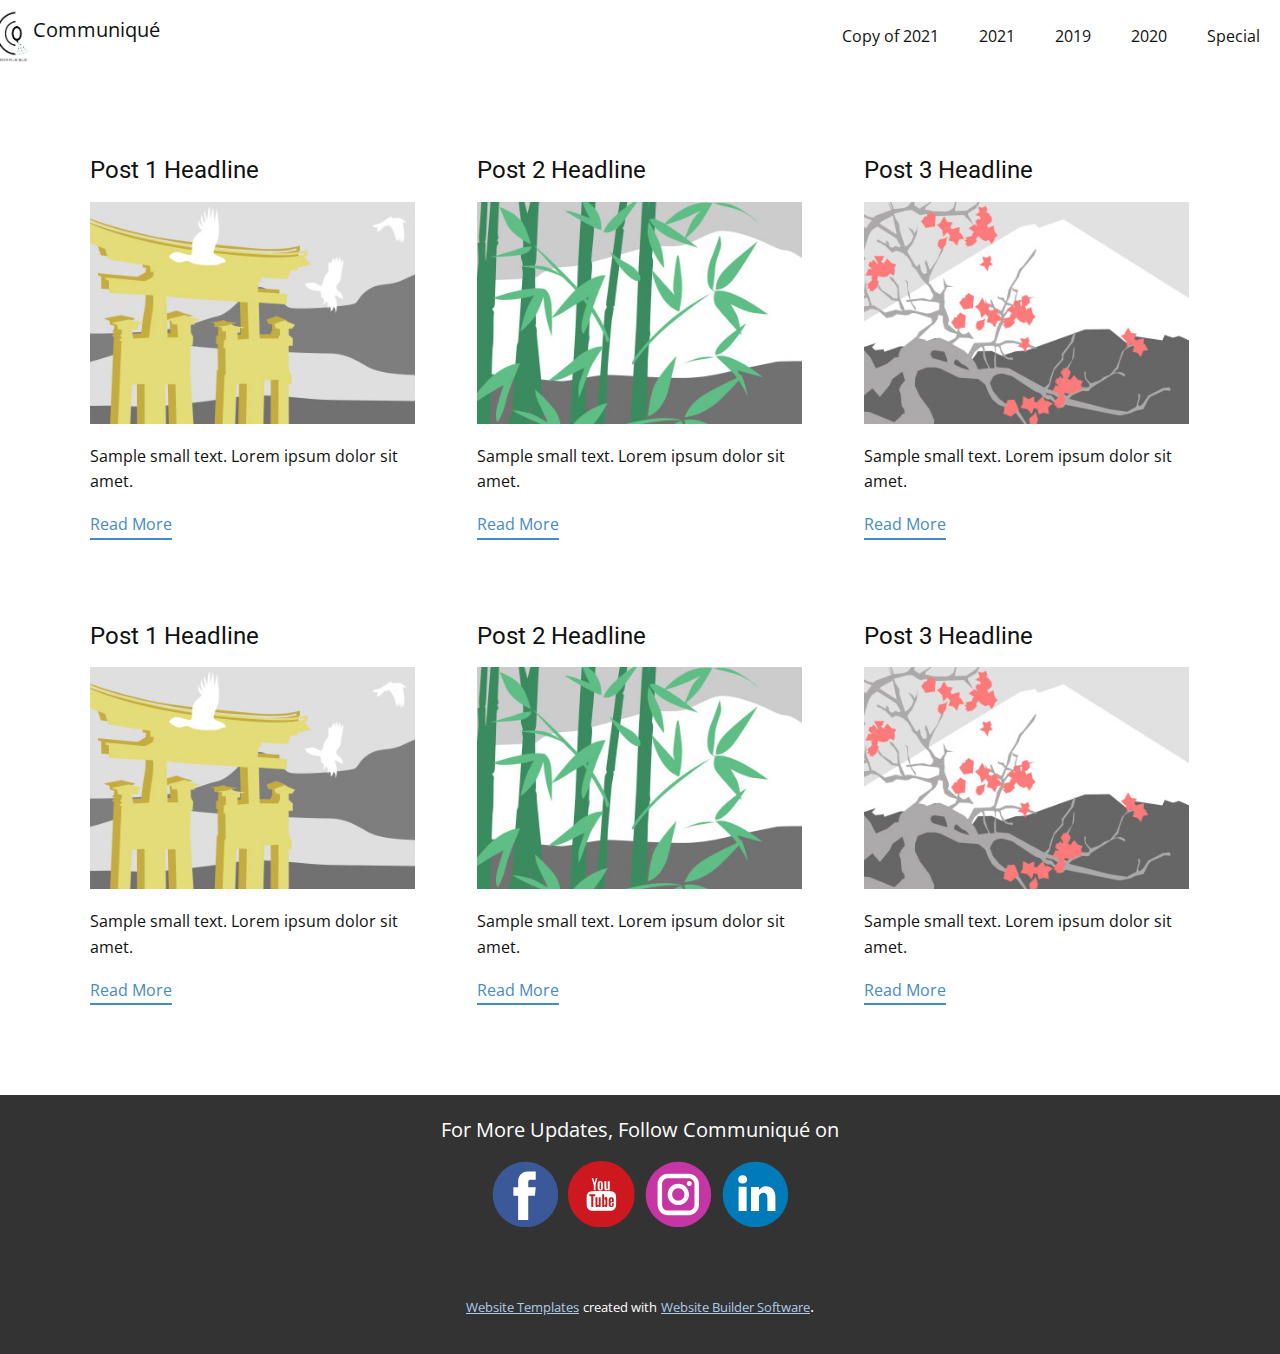
<file: blog/blog.html>
<html style="font-size: 16px;"><head>
    <meta name="viewport" content="width=device-width, initial-scale=1.0">
    <meta charset="utf-8">
    <meta name="keywords" content="">
    <meta name="description" content="">
    <meta name="page_type" content="np-template-header-footer-from-plugin">
    <title>Blog Template</title>
    <link rel="stylesheet" href="../nicepage.css" media="screen">
<link rel="stylesheet" href="../Blog-Template.css" media="screen">
    <script class="u-script" type="text/javascript" src="../jquery.js" defer=""></script>
    <script class="u-script" type="text/javascript" src="../nicepage.js" defer=""></script>
    <meta name="generator" content="Nicepage 4.0.3, nicepage.com">
    <link id="u-theme-google-font" rel="stylesheet" href="https://fonts.googleapis.com/css?family=Roboto:100,100i,300,300i,400,400i,500,500i,700,700i,900,900i|Open+Sans:300,300i,400,400i,600,600i,700,700i,800,800i">
    <link id="u-page-google-font" rel="stylesheet" href="https://fonts.googleapis.com/css?family=Open+Sans:300,300i,400,400i,600,600i,700,700i,800,800i">
    
    
    <script type="application/ld+json">{
		"@context": "http://schema.org",
		"@type": "Organization",
		"name": "",
		"logo": "images/365d8c4a-7462-e187-6236-38d073e122fa.jpeg",
		"sameAs": [
				"https://www.facebook.com/communique.iitkgp",
				"https://www.youtube.com/channel/UCHDd6pfVicWGwIIbqIRP64g",
				"https://www.instagram.com/communique_iitkgp/",
				"https://www.linkedin.com/company/communiqu%C3%A9-iit-kharagpur/"
		]
}</script>
    <meta name="theme-color" content="#478ac9">
  </head>
  <body class="u-body"><header class="u-clearfix u-header u-header" id="sec-122f"><a href="https://nicepage.com" class="u-image u-logo u-image-1" data-image-width="202" data-image-height="250">
        <img src="../images/365d8c4a-7462-e187-6236-38d073e122fa.jpeg" class="u-logo-image u-logo-image-1">
      </a><nav class="u-menu u-menu-dropdown u-offcanvas u-menu-1">
        <div class="menu-collapse" style="font-size: 1rem; letter-spacing: 0px;">
          <a class="u-button-style u-custom-left-right-menu-spacing u-custom-padding-bottom u-custom-top-bottom-menu-spacing u-nav-link u-text-active-palette-1-base u-text-hover-palette-2-base" href="#" style="padding: 4px 14px; font-size: calc(1em + 8px);">
            <svg><use xmlns:xlink="http://www.w3.org/1999/xlink" xlink:href="#menu-hamburger"></use></svg>
            <svg version="1.1" xmlns="http://www.w3.org/2000/svg" xmlns:xlink="http://www.w3.org/1999/xlink"><defs><symbol id="menu-hamburger" viewBox="0 0 16 16" style="width: 16px; height: 16px;"><rect y="1" width="16" height="2"></rect><rect y="7" width="16" height="2"></rect><rect y="13" width="16" height="2"></rect>
</symbol>
</defs></svg>
          </a>
        </div>
        <div class="u-nav-container">
          <ul class="u-nav u-unstyled u-nav-1"><li class="u-nav-item"><a class="u-button-style u-nav-link u-text-active-palette-1-base u-text-hover-palette-2-base" href="../Copy-of-2021.html" style="padding: 10px 20px;">Copy of 2021</a>
</li><li class="u-nav-item"><a class="u-button-style u-nav-link u-text-active-palette-1-base u-text-hover-palette-2-base" href="../2021.html" style="padding: 10px 20px;">2021</a>
</li><li class="u-nav-item"><a class="u-button-style u-nav-link u-text-active-palette-1-base u-text-hover-palette-2-base" href="../2019.html" style="padding: 10px 20px;">2019</a>
</li><li class="u-nav-item"><a class="u-button-style u-nav-link u-text-active-palette-1-base u-text-hover-palette-2-base" href="../2020.html" style="padding: 10px 20px;">2020</a>
</li><li class="u-nav-item"><a class="u-button-style u-nav-link u-text-active-palette-1-base u-text-hover-palette-2-base" href="../Special.html" style="padding: 10px 20px;">Special</a>
</li></ul>
        </div>
        <div class="u-nav-container-collapse">
          <div class="u-black u-container-style u-inner-container-layout u-opacity u-opacity-95 u-sidenav">
            <div class="u-inner-container-layout u-sidenav-overflow">
              <div class="u-menu-close"></div>
              <ul class="u-align-center u-nav u-popupmenu-items u-unstyled u-nav-2"><li class="u-nav-item"><a class="u-button-style u-nav-link" href="../Copy-of-2021.html">Copy of 2021</a>
</li><li class="u-nav-item"><a class="u-button-style u-nav-link" href="../2021.html">2021</a>
</li><li class="u-nav-item"><a class="u-button-style u-nav-link" href="../2019.html">2019</a>
</li><li class="u-nav-item"><a class="u-button-style u-nav-link" href="../2020.html">2020</a>
</li><li class="u-nav-item"><a class="u-button-style u-nav-link" href="../Special.html">Special</a>
</li></ul>
            </div>
          </div>
          <div class="u-black u-menu-overlay u-opacity u-opacity-70"></div>
        </div>
      </nav><h4 class="u-custom-font u-font-open-sans u-text u-text-default u-text-1"> Communiqué&nbsp;</h4></header>
    <section class="u-clearfix u-section-1" id="sec-d9d4">
      <div class="u-clearfix u-sheet u-valign-middle u-sheet-1"><!--blog--><!--blog_options_json--><!--{"type":"Recent","source":"","tags":"","count":""}--><!--/blog_options_json-->
        <div class="u-blog u-expanded-width u-repeater u-repeater-1"><!--blog_post-->
          <div class="u-blog-post u-container-style u-repeater-item u-white u-repeater-item-1">
            <div class="u-container-layout u-similar-container u-valign-top u-container-layout-1"><!--blog_post_header-->
              <h4 class="u-blog-control u-text u-text-1">
                <a class="u-post-header-link" href="../blog/post-5.html"><!--blog_post_header_content-->Post 1 Headline<!--/blog_post_header_content--></a>
              </h4><!--/blog_post_header--><!--blog_post_image-->
              <a class="u-post-header-link" href="../blog/post-5.html"><img alt="" class="u-blog-control u-expanded-width u-image u-image-default u-image-1" src="[data-uri]"></a><!--/blog_post_image--><!--blog_post_content-->
              <div class="u-blog-control u-post-content u-text u-text-2 fr-view">Sample small text. Lorem ipsum dolor sit amet.</div><!--/blog_post_content--><!--blog_post_readmore-->
              <a href="../blog/post-5.html" class="u-blog-control u-border-2 u-border-palette-1-base u-btn u-btn-rectangle u-button-style u-none u-btn-1"><!--blog_post_readmore_content--><!--options_json--><!--{"content":""}--><!--/options_json-->Read More<!--/blog_post_readmore_content--></a><!--/blog_post_readmore-->
            </div>
          </div><div class="u-blog-post u-container-style u-repeater-item u-video-cover u-white">
            <div class="u-container-layout u-similar-container u-valign-top u-container-layout-2"><!--blog_post_header-->
              <h4 class="u-blog-control u-text u-text-3">
                <a class="u-post-header-link" href="../blog/post-4.html"><!--blog_post_header_content-->Post 2 Headline<!--/blog_post_header_content--></a>
              </h4><!--/blog_post_header--><!--blog_post_image-->
              <a class="u-post-header-link" href="../blog/post-4.html"><img alt="" class="u-blog-control u-expanded-width u-image u-image-default u-image-2" src="[data-uri]"></a><!--/blog_post_image--><!--blog_post_content-->
              <div class="u-blog-control u-post-content u-text u-text-4 fr-view">Sample small text. Lorem ipsum dolor sit amet.</div><!--/blog_post_content--><!--blog_post_readmore-->
              <a href="../blog/post-4.html" class="u-blog-control u-border-2 u-border-palette-1-base u-btn u-btn-rectangle u-button-style u-none u-btn-2"><!--blog_post_readmore_content--><!--options_json--><!--{"content":""}--><!--/options_json-->Read More<!--/blog_post_readmore_content--></a><!--/blog_post_readmore-->
            </div>
          </div><div class="u-blog-post u-container-style u-repeater-item u-video-cover u-white">
            <div class="u-container-layout u-similar-container u-valign-top u-container-layout-3"><!--blog_post_header-->
              <h4 class="u-blog-control u-text u-text-5">
                <a class="u-post-header-link" href="../blog/post-3.html"><!--blog_post_header_content-->Post 3 Headline<!--/blog_post_header_content--></a>
              </h4><!--/blog_post_header--><!--blog_post_image-->
              <a class="u-post-header-link" href="../blog/post-3.html"><img alt="" class="u-blog-control u-expanded-width u-image u-image-default u-image-3" src="[data-uri]"></a><!--/blog_post_image--><!--blog_post_content-->
              <div class="u-blog-control u-post-content u-text u-text-6 fr-view">Sample small text. Lorem ipsum dolor sit amet.</div><!--/blog_post_content--><!--blog_post_readmore-->
              <a href="../blog/post-3.html" class="u-blog-control u-border-2 u-border-palette-1-base u-btn u-btn-rectangle u-button-style u-none u-btn-3"><!--blog_post_readmore_content--><!--options_json--><!--{"content":""}--><!--/options_json-->Read More<!--/blog_post_readmore_content--></a><!--/blog_post_readmore-->
            </div>
          </div><div class="u-blog-post u-container-style u-repeater-item u-white u-repeater-item-1">
            <div class="u-container-layout u-similar-container u-valign-top u-container-layout-1"><!--blog_post_header-->
              <h4 class="u-blog-control u-text u-text-1">
                <a class="u-post-header-link" href="../blog/post-2.html"><!--blog_post_header_content-->Post 1 Headline<!--/blog_post_header_content--></a>
              </h4><!--/blog_post_header--><!--blog_post_image-->
              <a class="u-post-header-link" href="../blog/post-2.html"><img alt="" class="u-blog-control u-expanded-width u-image u-image-default u-image-1" src="[data-uri]"></a><!--/blog_post_image--><!--blog_post_content-->
              <div class="u-blog-control u-post-content u-text u-text-2 fr-view">Sample small text. Lorem ipsum dolor sit amet.</div><!--/blog_post_content--><!--blog_post_readmore-->
              <a href="../blog/post-2.html" class="u-blog-control u-border-2 u-border-palette-1-base u-btn u-btn-rectangle u-button-style u-none u-btn-1"><!--blog_post_readmore_content--><!--options_json--><!--{"content":""}--><!--/options_json-->Read More<!--/blog_post_readmore_content--></a><!--/blog_post_readmore-->
            </div>
          </div><div class="u-blog-post u-container-style u-repeater-item u-video-cover u-white">
            <div class="u-container-layout u-similar-container u-valign-top u-container-layout-2"><!--blog_post_header-->
              <h4 class="u-blog-control u-text u-text-3">
                <a class="u-post-header-link" href="../blog/post-1.html"><!--blog_post_header_content-->Post 2 Headline<!--/blog_post_header_content--></a>
              </h4><!--/blog_post_header--><!--blog_post_image-->
              <a class="u-post-header-link" href="../blog/post-1.html"><img alt="" class="u-blog-control u-expanded-width u-image u-image-default u-image-2" src="[data-uri]"></a><!--/blog_post_image--><!--blog_post_content-->
              <div class="u-blog-control u-post-content u-text u-text-4 fr-view">Sample small text. Lorem ipsum dolor sit amet.</div><!--/blog_post_content--><!--blog_post_readmore-->
              <a href="../blog/post-1.html" class="u-blog-control u-border-2 u-border-palette-1-base u-btn u-btn-rectangle u-button-style u-none u-btn-2"><!--blog_post_readmore_content--><!--options_json--><!--{"content":""}--><!--/options_json-->Read More<!--/blog_post_readmore_content--></a><!--/blog_post_readmore-->
            </div>
          </div><div class="u-blog-post u-container-style u-repeater-item u-video-cover u-white">
            <div class="u-container-layout u-similar-container u-valign-top u-container-layout-3"><!--blog_post_header-->
              <h4 class="u-blog-control u-text u-text-5">
                <a class="u-post-header-link" href="../blog/post.html"><!--blog_post_header_content-->Post 3 Headline<!--/blog_post_header_content--></a>
              </h4><!--/blog_post_header--><!--blog_post_image-->
              <a class="u-post-header-link" href="../blog/post.html"><img alt="" class="u-blog-control u-expanded-width u-image u-image-default u-image-3" src="[data-uri]"></a><!--/blog_post_image--><!--blog_post_content-->
              <div class="u-blog-control u-post-content u-text u-text-6 fr-view">Sample small text. Lorem ipsum dolor sit amet.</div><!--/blog_post_content--><!--blog_post_readmore-->
              <a href="../blog/post.html" class="u-blog-control u-border-2 u-border-palette-1-base u-btn u-btn-rectangle u-button-style u-none u-btn-3"><!--blog_post_readmore_content--><!--options_json--><!--{"content":""}--><!--/options_json-->Read More<!--/blog_post_readmore_content--></a><!--/blog_post_readmore-->
            </div>
          </div><!--/blog_post--><!--blog_post-->
          <!--/blog_post--><!--blog_post-->
          <!--/blog_post-->
        </div><!--/blog-->
      </div>
    </section>
    
    
    <footer class="u-clearfix u-footer u-grey-80" id="sec-f629"><div class="u-clearfix u-sheet u-sheet-1">
        <p class="u-align-center-xs u-large-text u-text u-text-default u-text-variant u-text-1">For More Updates, Follow Communiqué on</p>
        <div class="u-align-left u-social-icons u-spacing-10 u-social-icons-1">
          <a class="u-social-url" title="facebook" target="_blank" href="https://www.facebook.com/communique.iitkgp"><span class="u-icon u-social-facebook u-social-icon u-icon-1"><svg class="u-svg-link" preserveAspectRatio="xMidYMin slice" viewBox="0 0 112 112" style=""><use xmlns:xlink="http://www.w3.org/1999/xlink" xlink:href="#svg-7c27"></use></svg><svg class="u-svg-content" viewBox="0 0 112 112" x="0" y="0" id="svg-7c27"><circle fill="currentColor" cx="56.1" cy="56.1" r="55"></circle><path fill="#FFFFFF" d="M73.5,31.6h-9.1c-1.4,0-3.6,0.8-3.6,3.9v8.5h12.6L72,58.3H60.8v40.8H43.9V58.3h-8V43.9h8v-9.2
            c0-6.7,3.1-17,17-17h12.5v13.9H73.5z"></path></svg></span>
          </a>
          <a class="u-social-url" title="Youtube" target="_blank" href="https://www.youtube.com/channel/UCHDd6pfVicWGwIIbqIRP64g"><span class="u-icon u-social-icon u-social-twitter u-icon-2"><svg class="u-svg-link" preserveAspectRatio="xMidYMin slice" viewBox="0 0 512 512" style=""><use xmlns:xlink="http://www.w3.org/1999/xlink" xlink:href="#svg-883a"></use></svg><svg class="u-svg-content" viewBox="0 0 512 512" id="svg-883a" style="enable-background:new 0 0 512 512;"><defs id="defs19"></defs><g id="g3301"><path d="m 511.672,255.92999 c 0,141.3849 -114.61511,256 -256,256 -141.3849,0 -256.00000293,-114.6151 -256.00000293,-256 C -0.32800293,114.5451 114.2871,-0.07000732 255.672,-0.07000732 c 141.38489,0 256,114.61510732 256,255.99999732 z" id="circle8" style="fill:currentColor;fill-opacity:1"></path><g id="g3294"><path d="m 332.30125,289.40599 c -2.41,0 -4.152,1.154 -4.793,3.115 -0.256,0.871 -0.564,-0.051 -0.564,6.088 v 10.664 h 10.434 v -10.664 c 0,-5.717 -0.334,-4.87 -0.59,-5.754 -0.667,-2.166 -2.333,-3.449 -4.487,-3.449 z m -50.295,3.68 c -2.23,0 -3.947,1.32 -4.588,3.486 -0.309,0.986 -0.643,2.936 -0.643,9.51 v 19.586 c 0,6.357 0.385,8.395 0.719,9.445 0.717,2.295 2.41,3.615 4.641,3.615 2.307,0 3.998,-1.371 4.689,-3.769 0.283,-1.063 0.643,-3.179 0.643,-10.101 v -18.777 c 0,-6.19 -0.438,-8.268 -0.744,-9.279 -0.744,-2.345 -2.461,-3.716 -4.717,-3.716 z m 86.029,-28.211 c -1.922,-17.56 -17.482,-31.89 -34.99,-33.121 -51.398,-2.192 -102.693,-2.192 -154.117,0 -17.457,1.23 -33.043,15.561 -34.965,33.121 -1.922,27.749 -1.922,55.037 0,82.8 1.922,17.547 17.508,31.89 34.965,33.12 51.424,2.205 102.718,2.179 154.117,0 17.508,-1.23 33.068,-15.573 34.99,-33.12 1.924,-27.763 1.924,-55.051 0,-82.8 z m -159.601,5.344 h -14.586 v 81.826 h -15.277 v -81.826 h -14.535 v -15.521 h 44.398 v 15.521 z m 42.145,81.929 h -14.639 l 0.205,-4.076 -4.563,-1.129 c -1.154,2.27 -2.563,3.961 -4.152,5.063 -1.564,1.052 -3.332,1.563 -5.383,1.563 -2.359,0 -4.334,-0.5 -5.82,-1.474 -1.537,-1.013 -2.641,-2.333 -3.357,-4.012 -0.82,-1.884 -1.334,-3.845 -1.512,-5.87 -0.232,-2.18 -0.334,-6.652 -0.334,-13.317 v -50.692 h 14.457 v 46.501 c 0,8.396 0.258,10.536 0.514,11.472 0.564,2.179 2.357,3.486 4.793,3.486 2.539,0 4.385,-1.359 4.896,-3.641 0.23,-0.948 0.461,-3.114 0.461,-11.906 v -45.912 h 14.434 v 73.944 z m 51.319,-53.435 v 38.656 c 0,-0.269 -0.309,4.179 -0.871,7.024 -0.539,2.524 -1.719,4.653 -3.641,6.536 -1.846,1.782 -4,2.641 -6.512,2.641 -1.82,0 -3.436,-0.512 -5.023,-1.563 -1.666,-1.103 -3.205,-2.833 -4.641,-5.14 l -3.205,-5.178 -1.178,6.023 -0.846,4.332 h -13.664 v -97.347 h 14.457 v 35.273 l 4.41,-6.806 c 1.385,-2.114 2.922,-3.704 4.537,-4.704 1.615,-1 3.281,-1.475 5.152,-1.475 2.205,0 4.127,0.462 5.691,1.334 1.537,0.871 2.666,2.063 3.461,3.602 0.871,1.705 1.41,3.346 1.563,4.935 0.875,8.011 0.31,11.998 0.31,11.857 z m 49.989,18.598 h -24.943 v 16.471 c 0,5.075 0.41,6.742 0.77,7.639 0.77,1.896 2.461,2.986 4.639,2.986 2.488,0 4.385,-1.307 5.205,-3.563 0.59,-1.629 0.896,-4.371 0.896,-8.602 v -7.934 h 13.434 v 3.436 c 0,4.64 -0.258,8.241 -0.719,10.664 -0.436,2.307 -1.486,4.818 -3.152,7.51 -1.59,2.539 -3.59,4.5 -5.998,5.742 -2.385,1.27 -5.537,1.91 -9.281,1.91 -3.691,0 -6.947,-0.653 -9.74,-1.922 -2.691,-1.27 -4.82,-2.986 -6.307,-5.152 -1.537,-2.282 -2.641,-4.807 -3.256,-7.537 -0.615,-2.858 -0.947,-7.139 -0.947,-10.062 v -22.687 c 0,-9.19 0.717,-14.344 2.102,-17.982 1.307,-3.486 3.408,-6.063 6.383,-7.883 2.973,-1.846 6.512,-2.781 10.434,-2.781 4.844,0 8.844,1.127 11.92,3.318 3.127,2.256 5.281,5.166 6.563,8.896 1.307,3.908 2,12.278 2,19.533 v 8 z" id="path3047" style="fill:#ffffff"></path><g id="g3289"><path d="m 204.76825,168.55199 -12.125,-38.991 h -10.971 l 16.328,55.641 0.078,0.436 v 0.449 39.08 h 12.869 v -39.08 -0.462 l 0.102,-0.448 14.15,-55.615 h -10.998 c -3.228,14.688 -7.304,28.813 -9.433,38.99 z" id="path3051" style="fill:#ffffff"></path><path d="m 264.08825,162.50199 c -1.463,-2.308 -3.615,-4.217 -6.436,-5.704 -2.845,-1.551 -6.408,-2.307 -10.509,-2.307 -4.82,0 -8.793,1.179 -11.793,3.5 -2.947,2.294 -4.922,5.204 -6.049,8.946 -1.205,3.974 -1.795,9.716 -1.795,17.034 v 13.395 c 0,6.78 0.334,11.895 1,15.15 0.615,3.05 1.666,5.665 3.076,7.78 1.385,2.051 3.385,3.615 5.973,4.666 2.82,1.115 6.307,1.705 10.408,1.705 3.641,0 6.844,-0.667 9.587,-1.987 2.641,-1.243 4.742,-3.115 6.383,-5.742 1.691,-2.641 2.793,-5.486 3.307,-8.498 0.539,-3.268 0.82,-8.6 0.82,-15.855 v -12.433 c 0,-5.588 -0.309,-9.729 -0.871,-12.356 -0.539,-2.449 -1.589,-4.91 -3.101,-7.294 z m -10.921,43.861 c 0,5.383 -0.41,7.293 -0.768,8.357 -0.795,2.23 -2.461,3.512 -4.615,3.512 -2.152,0 -3.82,-1.358 -4.613,-3.743 -0.359,-1.115 -0.795,-3.114 -0.795,-8.946 v -29.672 c 0,-6.28 0.41,-8.293 0.82,-9.434 0.795,-2.243 2.486,-3.524 4.639,-3.524 2.18,0 3.846,1.32 4.615,3.64 0.359,1.103 0.717,3.089 0.717,9.318 v 30.492 z" id="path3053" style="fill:#ffffff"></path><path d="m 305.18025,154.65799 v 46.361 c 0,9.446 -0.256,9.203 -0.514,10.331 -0.281,1.269 -1.332,4.217 -5.023,4.217 -3.486,0 -4.588,-2.82 -4.896,-4.012 -0.281,-1.166 -0.59,-0.846 -0.59,-9.92 v -46.976 h -14.893 v 46.489 c 0,7.011 0.127,11.728 0.332,13.984 0.18,2.025 0.666,3.986 1.461,5.845 0.719,1.666 1.795,3.012 3.334,4.05 1.588,1.089 3.691,1.641 6.254,1.641 2.23,0 4.102,-0.564 5.768,-1.73 1.641,-1.154 3,-2.858 4.152,-5.217 l 4.615,1.872 -0.18,3.576 h 15.074 v -70.509 h -14.894 z" id="path3055" style="fill:#ffffff"></path>
</g>
</g>
</g></svg></span>
          </a>
          <a class="u-social-url" title="instagram" target="_blank" href="https://www.instagram.com/communique_iitkgp/"><span class="u-icon u-social-icon u-social-instagram u-icon-3"><svg class="u-svg-link" preserveAspectRatio="xMidYMin slice" viewBox="0 0 112 112" style=""><use xmlns:xlink="http://www.w3.org/1999/xlink" xlink:href="#svg-2858"></use></svg><svg class="u-svg-content" viewBox="0 0 112 112" x="0" y="0" id="svg-2858"><circle fill="currentColor" cx="56.1" cy="56.1" r="55"></circle><path fill="#FFFFFF" d="M55.9,38.2c-9.9,0-17.9,8-17.9,17.9C38,66,46,74,55.9,74c9.9,0,17.9-8,17.9-17.9C73.8,46.2,65.8,38.2,55.9,38.2
            z M55.9,66.4c-5.7,0-10.3-4.6-10.3-10.3c-0.1-5.7,4.6-10.3,10.3-10.3c5.7,0,10.3,4.6,10.3,10.3C66.2,61.8,61.6,66.4,55.9,66.4z"></path><path fill="#FFFFFF" d="M74.3,33.5c-2.3,0-4.2,1.9-4.2,4.2s1.9,4.2,4.2,4.2s4.2-1.9,4.2-4.2S76.6,33.5,74.3,33.5z"></path><path fill="#FFFFFF" d="M73.1,21.3H38.6c-9.7,0-17.5,7.9-17.5,17.5v34.5c0,9.7,7.9,17.6,17.5,17.6h34.5c9.7,0,17.5-7.9,17.5-17.5V38.8
            C90.6,29.1,82.7,21.3,73.1,21.3z M83,73.3c0,5.5-4.5,9.9-9.9,9.9H38.6c-5.5,0-9.9-4.5-9.9-9.9V38.8c0-5.5,4.5-9.9,9.9-9.9h34.5
            c5.5,0,9.9,4.5,9.9,9.9V73.3z"></path></svg></span>
          </a>
          <a class="u-social-url" title="linkedin" target="_blank" href="https://www.linkedin.com/company/communiqu%C3%A9-iit-kharagpur/"><span class="u-icon u-social-icon u-social-linkedin u-icon-4"><svg class="u-svg-link" preserveAspectRatio="xMidYMin slice" viewBox="0 0 112 112" style=""><use xmlns:xlink="http://www.w3.org/1999/xlink" xlink:href="#svg-942d"></use></svg><svg class="u-svg-content" viewBox="0 0 112 112" x="0" y="0" id="svg-942d"><circle fill="currentColor" cx="56.1" cy="56.1" r="55"></circle><path fill="#FFFFFF" d="M41.3,83.7H27.9V43.4h13.4V83.7z M34.6,37.9L34.6,37.9c-4.6,0-7.5-3.1-7.5-7c0-4,3-7,7.6-7s7.4,3,7.5,7
            C42.2,34.8,39.2,37.9,34.6,37.9z M89.6,83.7H76.2V62.2c0-5.4-1.9-9.1-6.8-9.1c-3.7,0-5.9,2.5-6.9,4.9c-0.4,0.9-0.4,2.1-0.4,3.3v22.5
            H48.7c0,0,0.2-36.5,0-40.3h13.4v5.7c1.8-2.7,5-6.7,12.1-6.7c8.8,0,15.4,5.8,15.4,18.1V83.7z"></path></svg></span>
          </a>
        </div>
      </div></footer>
    <section class="u-backlink u-clearfix u-grey-80">
      <a class="u-link" href="https://nicepage.com/website-templates" target="_blank">
        <span>Website Templates</span>
      </a>
      <p class="u-text">
        <span>created with</span>
      </p>
      <a class="u-link" href="" target="_blank">
        <span>Website Builder Software</span>
      </a>. 
    </section>
  
</body></html>
</file>
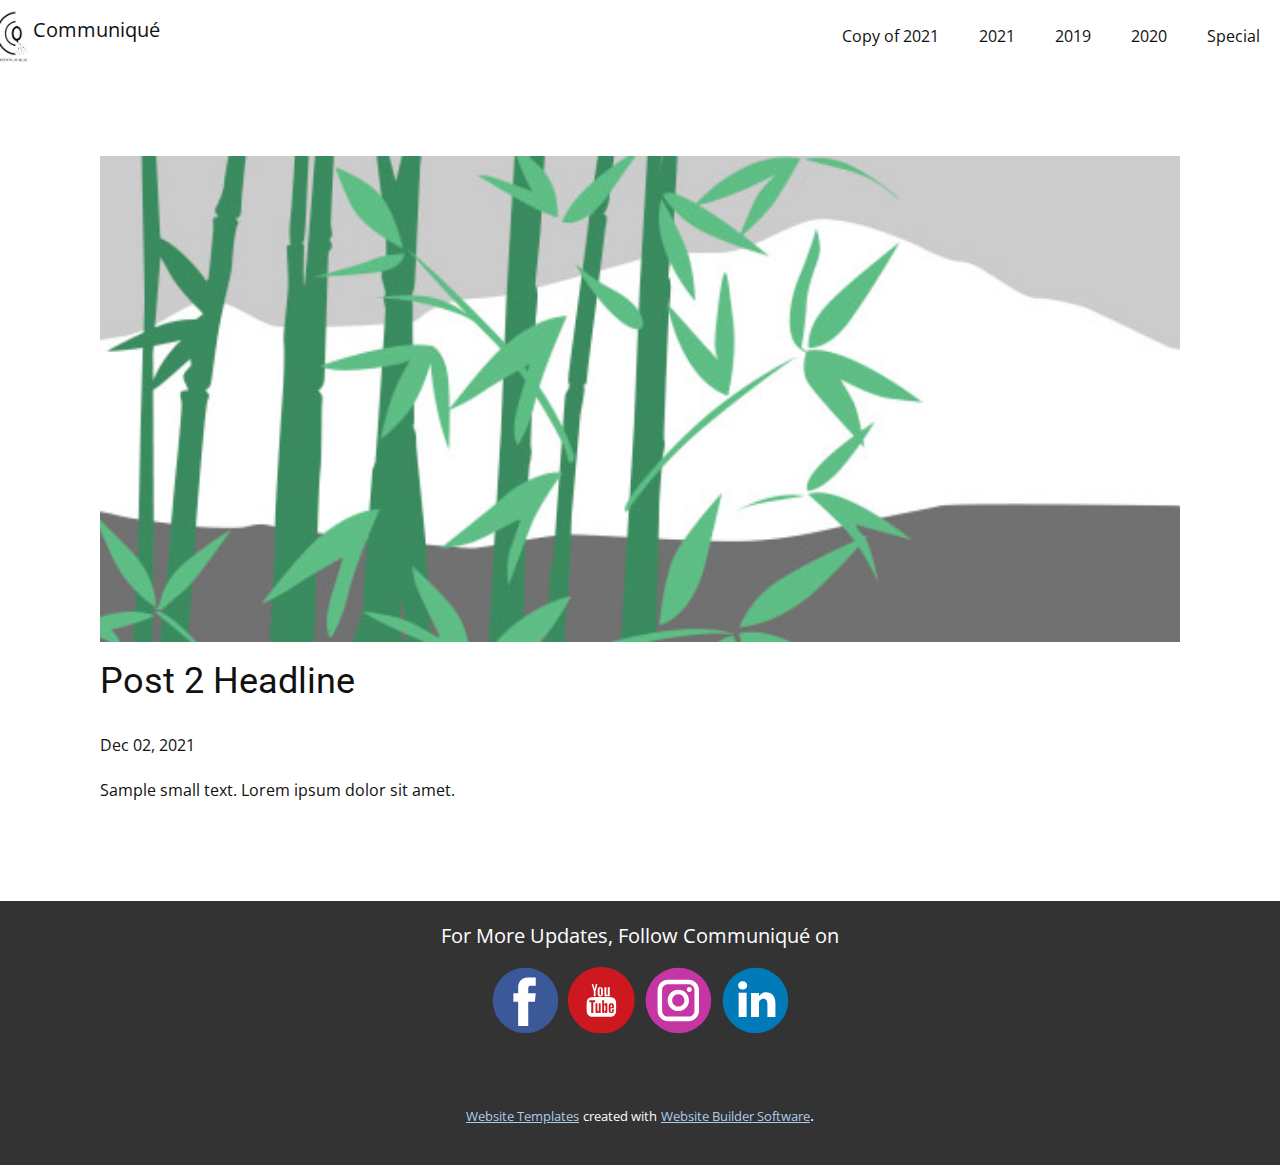
<file: blog/post-1.html>
<!doctype html>
<html style="font-size: 16px;"><head>
    <meta name="viewport" content="width=device-width, initial-scale=1.0">
    <meta charset="utf-8">
    <meta name="keywords" content="Post 1 Headline">
    <meta name="description" content="">
    <meta name="page_type" content="np-template-header-footer-from-plugin">
    <title>Post 2 Headline</title>
    <link rel="stylesheet" href="../nicepage.css" media="screen">
<link rel="stylesheet" href="../Post-Template.css" media="screen">
    <script class="u-script" type="text/javascript" src="../jquery.js" defer=""></script>
    <script class="u-script" type="text/javascript" src="../nicepage.js" defer=""></script>
    <meta name="generator" content="Nicepage 4.0.3, nicepage.com">
    <link id="u-theme-google-font" rel="stylesheet" href="https://fonts.googleapis.com/css?family=Roboto:100,100i,300,300i,400,400i,500,500i,700,700i,900,900i|Open+Sans:300,300i,400,400i,600,600i,700,700i,800,800i">
    <link id="u-page-google-font" rel="stylesheet" href="https://fonts.googleapis.com/css?family=Open+Sans:300,300i,400,400i,600,600i,700,700i,800,800i">
    
    
    <script type="application/ld+json">{
		"@context": "http://schema.org",
		"@type": "Organization",
		"name": "",
		"logo": "images/365d8c4a-7462-e187-6236-38d073e122fa.jpeg",
		"sameAs": [
				"https://www.facebook.com/communique.iitkgp",
				"https://www.youtube.com/channel/UCHDd6pfVicWGwIIbqIRP64g",
				"https://www.instagram.com/communique_iitkgp/",
				"https://www.linkedin.com/company/communiqu%C3%A9-iit-kharagpur/"
		]
}</script>
    <meta name="theme-color" content="#478ac9">
  </head>
  <body class="u-body"><header class="u-clearfix u-header u-header" id="sec-122f"><a href="https://nicepage.com" class="u-image u-logo u-image-1" data-image-width="202" data-image-height="250">
        <img src="../images/365d8c4a-7462-e187-6236-38d073e122fa.jpeg" class="u-logo-image u-logo-image-1">
      </a><nav class="u-menu u-menu-dropdown u-offcanvas u-menu-1">
        <div class="menu-collapse" style="font-size: 1rem; letter-spacing: 0px;">
          <a class="u-button-style u-custom-left-right-menu-spacing u-custom-padding-bottom u-custom-top-bottom-menu-spacing u-nav-link u-text-active-palette-1-base u-text-hover-palette-2-base" href="#" style="padding: 4px 14px; font-size: calc(1em + 8px);">
            <svg><use xmlns:xlink="http://www.w3.org/1999/xlink" xlink:href="#menu-hamburger"></use></svg>
            <svg version="1.1" xmlns="http://www.w3.org/2000/svg" xmlns:xlink="http://www.w3.org/1999/xlink"><defs><symbol id="menu-hamburger" viewBox="0 0 16 16" style="width: 16px; height: 16px;"><rect y="1" width="16" height="2"></rect><rect y="7" width="16" height="2"></rect><rect y="13" width="16" height="2"></rect>
</symbol>
</defs></svg>
          </a>
        </div>
        <div class="u-nav-container">
          <ul class="u-nav u-unstyled u-nav-1"><li class="u-nav-item"><a class="u-button-style u-nav-link u-text-active-palette-1-base u-text-hover-palette-2-base" href="../Copy-of-2021.html" style="padding: 10px 20px;">Copy of 2021</a>
</li><li class="u-nav-item"><a class="u-button-style u-nav-link u-text-active-palette-1-base u-text-hover-palette-2-base" href="../2021.html" style="padding: 10px 20px;">2021</a>
</li><li class="u-nav-item"><a class="u-button-style u-nav-link u-text-active-palette-1-base u-text-hover-palette-2-base" href="../2019.html" style="padding: 10px 20px;">2019</a>
</li><li class="u-nav-item"><a class="u-button-style u-nav-link u-text-active-palette-1-base u-text-hover-palette-2-base" href="../2020.html" style="padding: 10px 20px;">2020</a>
</li><li class="u-nav-item"><a class="u-button-style u-nav-link u-text-active-palette-1-base u-text-hover-palette-2-base" href="../Special.html" style="padding: 10px 20px;">Special</a>
</li></ul>
        </div>
        <div class="u-nav-container-collapse">
          <div class="u-black u-container-style u-inner-container-layout u-opacity u-opacity-95 u-sidenav">
            <div class="u-inner-container-layout u-sidenav-overflow">
              <div class="u-menu-close"></div>
              <ul class="u-align-center u-nav u-popupmenu-items u-unstyled u-nav-2"><li class="u-nav-item"><a class="u-button-style u-nav-link" href="../Copy-of-2021.html">Copy of 2021</a>
</li><li class="u-nav-item"><a class="u-button-style u-nav-link" href="../2021.html">2021</a>
</li><li class="u-nav-item"><a class="u-button-style u-nav-link" href="../2019.html">2019</a>
</li><li class="u-nav-item"><a class="u-button-style u-nav-link" href="../2020.html">2020</a>
</li><li class="u-nav-item"><a class="u-button-style u-nav-link" href="../Special.html">Special</a>
</li></ul>
            </div>
          </div>
          <div class="u-black u-menu-overlay u-opacity u-opacity-70"></div>
        </div>
      </nav><h4 class="u-custom-font u-font-open-sans u-text u-text-default u-text-1"> Communiqué&nbsp;</h4></header>
    <section class="u-align-center u-clearfix u-section-1" id="sec-5fb1">
      <div class="u-clearfix u-sheet u-valign-middle-md u-valign-middle-sm u-valign-middle-xs u-sheet-1"><!--post_details--><!--post_details_options_json--><!--{"source":""}--><!--/post_details_options_json--><!--blog_post-->
        <div class="u-container-style u-expanded-width u-post-details u-post-details-1">
          <div class="u-container-layout u-valign-middle u-container-layout-1"><!--blog_post_image-->
            <img alt="" class="u-blog-control u-expanded-width u-image u-image-default u-image-1" src="[data-uri]"><!--/blog_post_image--><!--blog_post_header-->
            <h2 class="u-blog-control u-text u-text-1">Post 2 Headline</h2><!--/blog_post_header--><!--blog_post_metadata-->
            <div class="u-blog-control u-metadata u-metadata-1"><!--blog_post_metadata_date-->
              <span class="u-meta-date u-meta-icon">Dec 02, 2021</span><!--/blog_post_metadata_date--><!--blog_post_metadata_category-->
              <!--/blog_post_metadata_category--><!--blog_post_metadata_comments-->
              <!--/blog_post_metadata_comments-->
            </div><!--/blog_post_metadata--><!--blog_post_content-->
            <div class="u-align-justify u-blog-control u-post-content u-text u-text-2 fr-view">
  Sample small text. Lorem ipsum dolor sit amet.
  </div><!--/blog_post_content-->
          </div>
        </div><!--/blog_post--><!--/post_details-->
      </div>
    </section>
    
    
    <footer class="u-clearfix u-footer u-grey-80" id="sec-f629"><div class="u-clearfix u-sheet u-sheet-1">
        <p class="u-align-center-xs u-large-text u-text u-text-default u-text-variant u-text-1">For More Updates, Follow Communiqué on</p>
        <div class="u-align-left u-social-icons u-spacing-10 u-social-icons-1">
          <a class="u-social-url" title="facebook" target="_blank" href="https://www.facebook.com/communique.iitkgp"><span class="u-icon u-social-facebook u-social-icon u-icon-1"><svg class="u-svg-link" preserveAspectRatio="xMidYMin slice" viewBox="0 0 112 112" style=""><use xmlns:xlink="http://www.w3.org/1999/xlink" xlink:href="#svg-7c27"></use></svg><svg class="u-svg-content" viewBox="0 0 112 112" x="0" y="0" id="svg-7c27"><circle fill="currentColor" cx="56.1" cy="56.1" r="55"></circle><path fill="#FFFFFF" d="M73.5,31.6h-9.1c-1.4,0-3.6,0.8-3.6,3.9v8.5h12.6L72,58.3H60.8v40.8H43.9V58.3h-8V43.9h8v-9.2
            c0-6.7,3.1-17,17-17h12.5v13.9H73.5z"></path></svg></span>
          </a>
          <a class="u-social-url" title="Youtube" target="_blank" href="https://www.youtube.com/channel/UCHDd6pfVicWGwIIbqIRP64g"><span class="u-icon u-social-icon u-social-twitter u-icon-2"><svg class="u-svg-link" preserveAspectRatio="xMidYMin slice" viewBox="0 0 512 512" style=""><use xmlns:xlink="http://www.w3.org/1999/xlink" xlink:href="#svg-883a"></use></svg><svg class="u-svg-content" viewBox="0 0 512 512" id="svg-883a" style="enable-background:new 0 0 512 512;"><defs id="defs19"></defs><g id="g3301"><path d="m 511.672,255.92999 c 0,141.3849 -114.61511,256 -256,256 -141.3849,0 -256.00000293,-114.6151 -256.00000293,-256 C -0.32800293,114.5451 114.2871,-0.07000732 255.672,-0.07000732 c 141.38489,0 256,114.61510732 256,255.99999732 z" id="circle8" style="fill:currentColor;fill-opacity:1"></path><g id="g3294"><path d="m 332.30125,289.40599 c -2.41,0 -4.152,1.154 -4.793,3.115 -0.256,0.871 -0.564,-0.051 -0.564,6.088 v 10.664 h 10.434 v -10.664 c 0,-5.717 -0.334,-4.87 -0.59,-5.754 -0.667,-2.166 -2.333,-3.449 -4.487,-3.449 z m -50.295,3.68 c -2.23,0 -3.947,1.32 -4.588,3.486 -0.309,0.986 -0.643,2.936 -0.643,9.51 v 19.586 c 0,6.357 0.385,8.395 0.719,9.445 0.717,2.295 2.41,3.615 4.641,3.615 2.307,0 3.998,-1.371 4.689,-3.769 0.283,-1.063 0.643,-3.179 0.643,-10.101 v -18.777 c 0,-6.19 -0.438,-8.268 -0.744,-9.279 -0.744,-2.345 -2.461,-3.716 -4.717,-3.716 z m 86.029,-28.211 c -1.922,-17.56 -17.482,-31.89 -34.99,-33.121 -51.398,-2.192 -102.693,-2.192 -154.117,0 -17.457,1.23 -33.043,15.561 -34.965,33.121 -1.922,27.749 -1.922,55.037 0,82.8 1.922,17.547 17.508,31.89 34.965,33.12 51.424,2.205 102.718,2.179 154.117,0 17.508,-1.23 33.068,-15.573 34.99,-33.12 1.924,-27.763 1.924,-55.051 0,-82.8 z m -159.601,5.344 h -14.586 v 81.826 h -15.277 v -81.826 h -14.535 v -15.521 h 44.398 v 15.521 z m 42.145,81.929 h -14.639 l 0.205,-4.076 -4.563,-1.129 c -1.154,2.27 -2.563,3.961 -4.152,5.063 -1.564,1.052 -3.332,1.563 -5.383,1.563 -2.359,0 -4.334,-0.5 -5.82,-1.474 -1.537,-1.013 -2.641,-2.333 -3.357,-4.012 -0.82,-1.884 -1.334,-3.845 -1.512,-5.87 -0.232,-2.18 -0.334,-6.652 -0.334,-13.317 v -50.692 h 14.457 v 46.501 c 0,8.396 0.258,10.536 0.514,11.472 0.564,2.179 2.357,3.486 4.793,3.486 2.539,0 4.385,-1.359 4.896,-3.641 0.23,-0.948 0.461,-3.114 0.461,-11.906 v -45.912 h 14.434 v 73.944 z m 51.319,-53.435 v 38.656 c 0,-0.269 -0.309,4.179 -0.871,7.024 -0.539,2.524 -1.719,4.653 -3.641,6.536 -1.846,1.782 -4,2.641 -6.512,2.641 -1.82,0 -3.436,-0.512 -5.023,-1.563 -1.666,-1.103 -3.205,-2.833 -4.641,-5.14 l -3.205,-5.178 -1.178,6.023 -0.846,4.332 h -13.664 v -97.347 h 14.457 v 35.273 l 4.41,-6.806 c 1.385,-2.114 2.922,-3.704 4.537,-4.704 1.615,-1 3.281,-1.475 5.152,-1.475 2.205,0 4.127,0.462 5.691,1.334 1.537,0.871 2.666,2.063 3.461,3.602 0.871,1.705 1.41,3.346 1.563,4.935 0.875,8.011 0.31,11.998 0.31,11.857 z m 49.989,18.598 h -24.943 v 16.471 c 0,5.075 0.41,6.742 0.77,7.639 0.77,1.896 2.461,2.986 4.639,2.986 2.488,0 4.385,-1.307 5.205,-3.563 0.59,-1.629 0.896,-4.371 0.896,-8.602 v -7.934 h 13.434 v 3.436 c 0,4.64 -0.258,8.241 -0.719,10.664 -0.436,2.307 -1.486,4.818 -3.152,7.51 -1.59,2.539 -3.59,4.5 -5.998,5.742 -2.385,1.27 -5.537,1.91 -9.281,1.91 -3.691,0 -6.947,-0.653 -9.74,-1.922 -2.691,-1.27 -4.82,-2.986 -6.307,-5.152 -1.537,-2.282 -2.641,-4.807 -3.256,-7.537 -0.615,-2.858 -0.947,-7.139 -0.947,-10.062 v -22.687 c 0,-9.19 0.717,-14.344 2.102,-17.982 1.307,-3.486 3.408,-6.063 6.383,-7.883 2.973,-1.846 6.512,-2.781 10.434,-2.781 4.844,0 8.844,1.127 11.92,3.318 3.127,2.256 5.281,5.166 6.563,8.896 1.307,3.908 2,12.278 2,19.533 v 8 z" id="path3047" style="fill:#ffffff"></path><g id="g3289"><path d="m 204.76825,168.55199 -12.125,-38.991 h -10.971 l 16.328,55.641 0.078,0.436 v 0.449 39.08 h 12.869 v -39.08 -0.462 l 0.102,-0.448 14.15,-55.615 h -10.998 c -3.228,14.688 -7.304,28.813 -9.433,38.99 z" id="path3051" style="fill:#ffffff"></path><path d="m 264.08825,162.50199 c -1.463,-2.308 -3.615,-4.217 -6.436,-5.704 -2.845,-1.551 -6.408,-2.307 -10.509,-2.307 -4.82,0 -8.793,1.179 -11.793,3.5 -2.947,2.294 -4.922,5.204 -6.049,8.946 -1.205,3.974 -1.795,9.716 -1.795,17.034 v 13.395 c 0,6.78 0.334,11.895 1,15.15 0.615,3.05 1.666,5.665 3.076,7.78 1.385,2.051 3.385,3.615 5.973,4.666 2.82,1.115 6.307,1.705 10.408,1.705 3.641,0 6.844,-0.667 9.587,-1.987 2.641,-1.243 4.742,-3.115 6.383,-5.742 1.691,-2.641 2.793,-5.486 3.307,-8.498 0.539,-3.268 0.82,-8.6 0.82,-15.855 v -12.433 c 0,-5.588 -0.309,-9.729 -0.871,-12.356 -0.539,-2.449 -1.589,-4.91 -3.101,-7.294 z m -10.921,43.861 c 0,5.383 -0.41,7.293 -0.768,8.357 -0.795,2.23 -2.461,3.512 -4.615,3.512 -2.152,0 -3.82,-1.358 -4.613,-3.743 -0.359,-1.115 -0.795,-3.114 -0.795,-8.946 v -29.672 c 0,-6.28 0.41,-8.293 0.82,-9.434 0.795,-2.243 2.486,-3.524 4.639,-3.524 2.18,0 3.846,1.32 4.615,3.64 0.359,1.103 0.717,3.089 0.717,9.318 v 30.492 z" id="path3053" style="fill:#ffffff"></path><path d="m 305.18025,154.65799 v 46.361 c 0,9.446 -0.256,9.203 -0.514,10.331 -0.281,1.269 -1.332,4.217 -5.023,4.217 -3.486,0 -4.588,-2.82 -4.896,-4.012 -0.281,-1.166 -0.59,-0.846 -0.59,-9.92 v -46.976 h -14.893 v 46.489 c 0,7.011 0.127,11.728 0.332,13.984 0.18,2.025 0.666,3.986 1.461,5.845 0.719,1.666 1.795,3.012 3.334,4.05 1.588,1.089 3.691,1.641 6.254,1.641 2.23,0 4.102,-0.564 5.768,-1.73 1.641,-1.154 3,-2.858 4.152,-5.217 l 4.615,1.872 -0.18,3.576 h 15.074 v -70.509 h -14.894 z" id="path3055" style="fill:#ffffff"></path>
</g>
</g>
</g></svg></span>
          </a>
          <a class="u-social-url" title="instagram" target="_blank" href="https://www.instagram.com/communique_iitkgp/"><span class="u-icon u-social-icon u-social-instagram u-icon-3"><svg class="u-svg-link" preserveAspectRatio="xMidYMin slice" viewBox="0 0 112 112" style=""><use xmlns:xlink="http://www.w3.org/1999/xlink" xlink:href="#svg-2858"></use></svg><svg class="u-svg-content" viewBox="0 0 112 112" x="0" y="0" id="svg-2858"><circle fill="currentColor" cx="56.1" cy="56.1" r="55"></circle><path fill="#FFFFFF" d="M55.9,38.2c-9.9,0-17.9,8-17.9,17.9C38,66,46,74,55.9,74c9.9,0,17.9-8,17.9-17.9C73.8,46.2,65.8,38.2,55.9,38.2
            z M55.9,66.4c-5.7,0-10.3-4.6-10.3-10.3c-0.1-5.7,4.6-10.3,10.3-10.3c5.7,0,10.3,4.6,10.3,10.3C66.2,61.8,61.6,66.4,55.9,66.4z"></path><path fill="#FFFFFF" d="M74.3,33.5c-2.3,0-4.2,1.9-4.2,4.2s1.9,4.2,4.2,4.2s4.2-1.9,4.2-4.2S76.6,33.5,74.3,33.5z"></path><path fill="#FFFFFF" d="M73.1,21.3H38.6c-9.7,0-17.5,7.9-17.5,17.5v34.5c0,9.7,7.9,17.6,17.5,17.6h34.5c9.7,0,17.5-7.9,17.5-17.5V38.8
            C90.6,29.1,82.7,21.3,73.1,21.3z M83,73.3c0,5.5-4.5,9.9-9.9,9.9H38.6c-5.5,0-9.9-4.5-9.9-9.9V38.8c0-5.5,4.5-9.9,9.9-9.9h34.5
            c5.5,0,9.9,4.5,9.9,9.9V73.3z"></path></svg></span>
          </a>
          <a class="u-social-url" title="linkedin" target="_blank" href="https://www.linkedin.com/company/communiqu%C3%A9-iit-kharagpur/"><span class="u-icon u-social-icon u-social-linkedin u-icon-4"><svg class="u-svg-link" preserveAspectRatio="xMidYMin slice" viewBox="0 0 112 112" style=""><use xmlns:xlink="http://www.w3.org/1999/xlink" xlink:href="#svg-942d"></use></svg><svg class="u-svg-content" viewBox="0 0 112 112" x="0" y="0" id="svg-942d"><circle fill="currentColor" cx="56.1" cy="56.1" r="55"></circle><path fill="#FFFFFF" d="M41.3,83.7H27.9V43.4h13.4V83.7z M34.6,37.9L34.6,37.9c-4.6,0-7.5-3.1-7.5-7c0-4,3-7,7.6-7s7.4,3,7.5,7
            C42.2,34.8,39.2,37.9,34.6,37.9z M89.6,83.7H76.2V62.2c0-5.4-1.9-9.1-6.8-9.1c-3.7,0-5.9,2.5-6.9,4.9c-0.4,0.9-0.4,2.1-0.4,3.3v22.5
            H48.7c0,0,0.2-36.5,0-40.3h13.4v5.7c1.8-2.7,5-6.7,12.1-6.7c8.8,0,15.4,5.8,15.4,18.1V83.7z"></path></svg></span>
          </a>
        </div>
      </div></footer>
    <section class="u-backlink u-clearfix u-grey-80">
      <a class="u-link" href="https://nicepage.com/website-templates" target="_blank">
        <span>Website Templates</span>
      </a>
      <p class="u-text">
        <span>created with</span>
      </p>
      <a class="u-link" href="" target="_blank">
        <span>Website Builder Software</span>
      </a>. 
    </section>
  
</body></html>
</file>
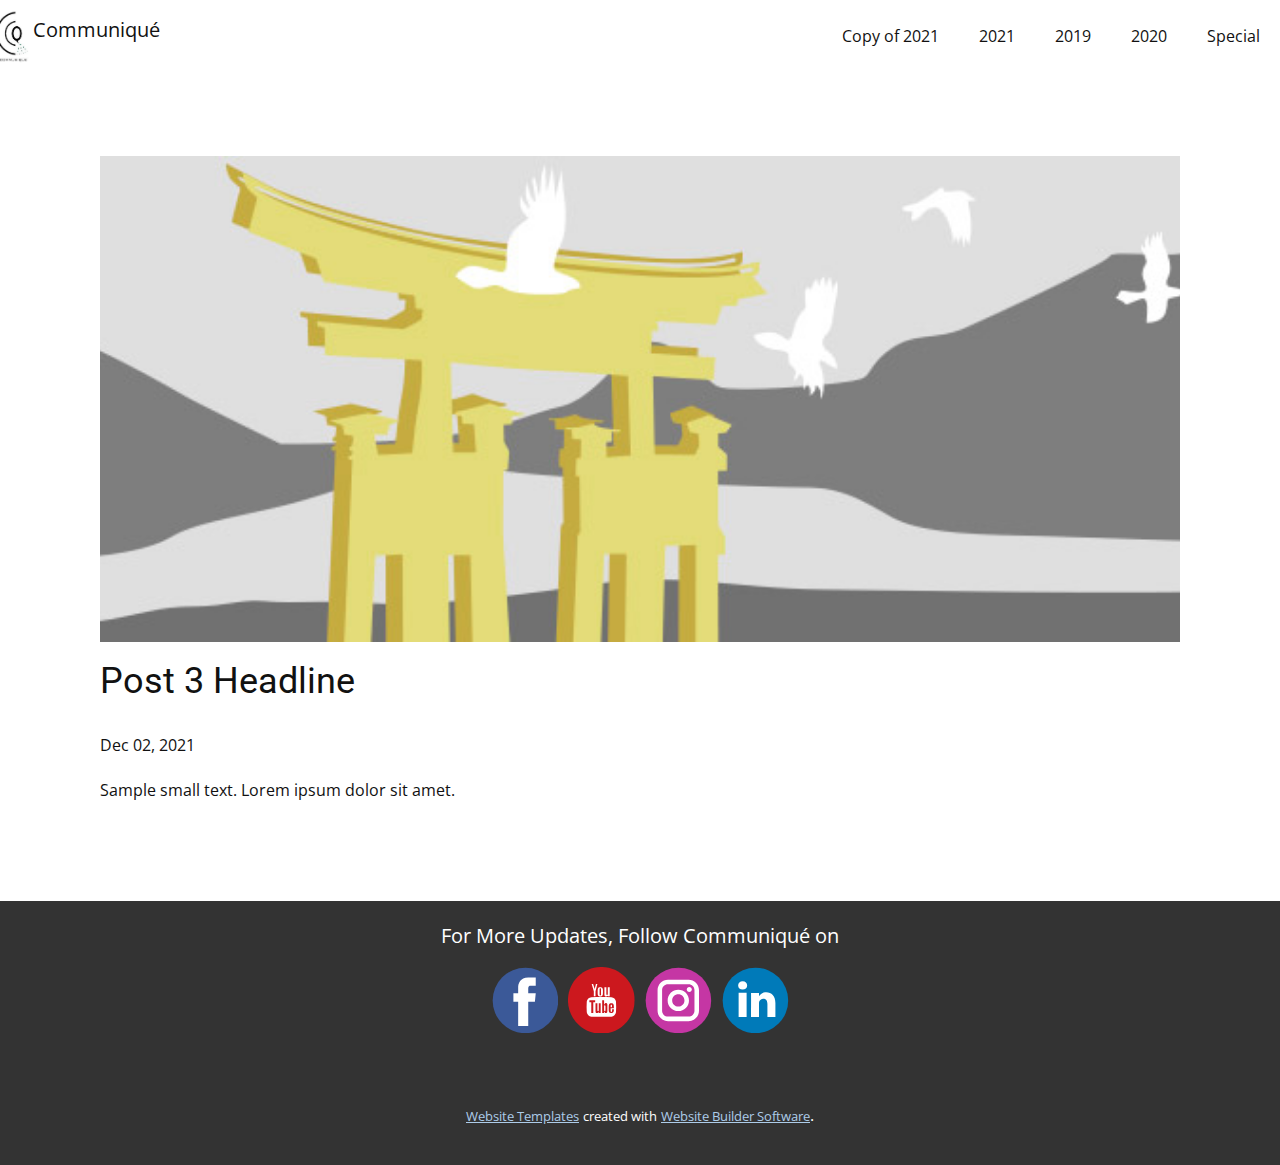
<file: blog/post-2.html>
<!doctype html>
<html style="font-size: 16px;"><head>
    <meta name="viewport" content="width=device-width, initial-scale=1.0">
    <meta charset="utf-8">
    <meta name="keywords" content="Post 1 Headline">
    <meta name="description" content="">
    <meta name="page_type" content="np-template-header-footer-from-plugin">
    <title>Post 3 Headline</title>
    <link rel="stylesheet" href="../nicepage.css" media="screen">
<link rel="stylesheet" href="../Post-Template.css" media="screen">
    <script class="u-script" type="text/javascript" src="../jquery.js" defer=""></script>
    <script class="u-script" type="text/javascript" src="../nicepage.js" defer=""></script>
    <meta name="generator" content="Nicepage 4.0.3, nicepage.com">
    <link id="u-theme-google-font" rel="stylesheet" href="https://fonts.googleapis.com/css?family=Roboto:100,100i,300,300i,400,400i,500,500i,700,700i,900,900i|Open+Sans:300,300i,400,400i,600,600i,700,700i,800,800i">
    <link id="u-page-google-font" rel="stylesheet" href="https://fonts.googleapis.com/css?family=Open+Sans:300,300i,400,400i,600,600i,700,700i,800,800i">
    
    
    <script type="application/ld+json">{
		"@context": "http://schema.org",
		"@type": "Organization",
		"name": "",
		"logo": "images/365d8c4a-7462-e187-6236-38d073e122fa.jpeg",
		"sameAs": [
				"https://www.facebook.com/communique.iitkgp",
				"https://www.youtube.com/channel/UCHDd6pfVicWGwIIbqIRP64g",
				"https://www.instagram.com/communique_iitkgp/",
				"https://www.linkedin.com/company/communiqu%C3%A9-iit-kharagpur/"
		]
}</script>
    <meta name="theme-color" content="#478ac9">
  </head>
  <body class="u-body"><header class="u-clearfix u-header u-header" id="sec-122f"><a href="https://nicepage.com" class="u-image u-logo u-image-1" data-image-width="202" data-image-height="250">
        <img src="../images/365d8c4a-7462-e187-6236-38d073e122fa.jpeg" class="u-logo-image u-logo-image-1">
      </a><nav class="u-menu u-menu-dropdown u-offcanvas u-menu-1">
        <div class="menu-collapse" style="font-size: 1rem; letter-spacing: 0px;">
          <a class="u-button-style u-custom-left-right-menu-spacing u-custom-padding-bottom u-custom-top-bottom-menu-spacing u-nav-link u-text-active-palette-1-base u-text-hover-palette-2-base" href="#" style="padding: 4px 14px; font-size: calc(1em + 8px);">
            <svg><use xmlns:xlink="http://www.w3.org/1999/xlink" xlink:href="#menu-hamburger"></use></svg>
            <svg version="1.1" xmlns="http://www.w3.org/2000/svg" xmlns:xlink="http://www.w3.org/1999/xlink"><defs><symbol id="menu-hamburger" viewBox="0 0 16 16" style="width: 16px; height: 16px;"><rect y="1" width="16" height="2"></rect><rect y="7" width="16" height="2"></rect><rect y="13" width="16" height="2"></rect>
</symbol>
</defs></svg>
          </a>
        </div>
        <div class="u-nav-container">
          <ul class="u-nav u-unstyled u-nav-1"><li class="u-nav-item"><a class="u-button-style u-nav-link u-text-active-palette-1-base u-text-hover-palette-2-base" href="../Copy-of-2021.html" style="padding: 10px 20px;">Copy of 2021</a>
</li><li class="u-nav-item"><a class="u-button-style u-nav-link u-text-active-palette-1-base u-text-hover-palette-2-base" href="../2021.html" style="padding: 10px 20px;">2021</a>
</li><li class="u-nav-item"><a class="u-button-style u-nav-link u-text-active-palette-1-base u-text-hover-palette-2-base" href="../2019.html" style="padding: 10px 20px;">2019</a>
</li><li class="u-nav-item"><a class="u-button-style u-nav-link u-text-active-palette-1-base u-text-hover-palette-2-base" href="../2020.html" style="padding: 10px 20px;">2020</a>
</li><li class="u-nav-item"><a class="u-button-style u-nav-link u-text-active-palette-1-base u-text-hover-palette-2-base" href="../Special.html" style="padding: 10px 20px;">Special</a>
</li></ul>
        </div>
        <div class="u-nav-container-collapse">
          <div class="u-black u-container-style u-inner-container-layout u-opacity u-opacity-95 u-sidenav">
            <div class="u-inner-container-layout u-sidenav-overflow">
              <div class="u-menu-close"></div>
              <ul class="u-align-center u-nav u-popupmenu-items u-unstyled u-nav-2"><li class="u-nav-item"><a class="u-button-style u-nav-link" href="../Copy-of-2021.html">Copy of 2021</a>
</li><li class="u-nav-item"><a class="u-button-style u-nav-link" href="../2021.html">2021</a>
</li><li class="u-nav-item"><a class="u-button-style u-nav-link" href="../2019.html">2019</a>
</li><li class="u-nav-item"><a class="u-button-style u-nav-link" href="../2020.html">2020</a>
</li><li class="u-nav-item"><a class="u-button-style u-nav-link" href="../Special.html">Special</a>
</li></ul>
            </div>
          </div>
          <div class="u-black u-menu-overlay u-opacity u-opacity-70"></div>
        </div>
      </nav><h4 class="u-custom-font u-font-open-sans u-text u-text-default u-text-1"> Communiqué&nbsp;</h4></header>
    <section class="u-align-center u-clearfix u-section-1" id="sec-5fb1">
      <div class="u-clearfix u-sheet u-valign-middle-md u-valign-middle-sm u-valign-middle-xs u-sheet-1"><!--post_details--><!--post_details_options_json--><!--{"source":""}--><!--/post_details_options_json--><!--blog_post-->
        <div class="u-container-style u-expanded-width u-post-details u-post-details-1">
          <div class="u-container-layout u-valign-middle u-container-layout-1"><!--blog_post_image-->
            <img alt="" class="u-blog-control u-expanded-width u-image u-image-default u-image-1" src="[data-uri]"><!--/blog_post_image--><!--blog_post_header-->
            <h2 class="u-blog-control u-text u-text-1">Post 3 Headline</h2><!--/blog_post_header--><!--blog_post_metadata-->
            <div class="u-blog-control u-metadata u-metadata-1"><!--blog_post_metadata_date-->
              <span class="u-meta-date u-meta-icon">Dec 02, 2021</span><!--/blog_post_metadata_date--><!--blog_post_metadata_category-->
              <!--/blog_post_metadata_category--><!--blog_post_metadata_comments-->
              <!--/blog_post_metadata_comments-->
            </div><!--/blog_post_metadata--><!--blog_post_content-->
            <div class="u-align-justify u-blog-control u-post-content u-text u-text-2 fr-view">
  Sample small text. Lorem ipsum dolor sit amet.
  </div><!--/blog_post_content-->
          </div>
        </div><!--/blog_post--><!--/post_details-->
      </div>
    </section>
    
    
    <footer class="u-clearfix u-footer u-grey-80" id="sec-f629"><div class="u-clearfix u-sheet u-sheet-1">
        <p class="u-align-center-xs u-large-text u-text u-text-default u-text-variant u-text-1">For More Updates, Follow Communiqué on</p>
        <div class="u-align-left u-social-icons u-spacing-10 u-social-icons-1">
          <a class="u-social-url" title="facebook" target="_blank" href="https://www.facebook.com/communique.iitkgp"><span class="u-icon u-social-facebook u-social-icon u-icon-1"><svg class="u-svg-link" preserveAspectRatio="xMidYMin slice" viewBox="0 0 112 112" style=""><use xmlns:xlink="http://www.w3.org/1999/xlink" xlink:href="#svg-7c27"></use></svg><svg class="u-svg-content" viewBox="0 0 112 112" x="0" y="0" id="svg-7c27"><circle fill="currentColor" cx="56.1" cy="56.1" r="55"></circle><path fill="#FFFFFF" d="M73.5,31.6h-9.1c-1.4,0-3.6,0.8-3.6,3.9v8.5h12.6L72,58.3H60.8v40.8H43.9V58.3h-8V43.9h8v-9.2
            c0-6.7,3.1-17,17-17h12.5v13.9H73.5z"></path></svg></span>
          </a>
          <a class="u-social-url" title="Youtube" target="_blank" href="https://www.youtube.com/channel/UCHDd6pfVicWGwIIbqIRP64g"><span class="u-icon u-social-icon u-social-twitter u-icon-2"><svg class="u-svg-link" preserveAspectRatio="xMidYMin slice" viewBox="0 0 512 512" style=""><use xmlns:xlink="http://www.w3.org/1999/xlink" xlink:href="#svg-883a"></use></svg><svg class="u-svg-content" viewBox="0 0 512 512" id="svg-883a" style="enable-background:new 0 0 512 512;"><defs id="defs19"></defs><g id="g3301"><path d="m 511.672,255.92999 c 0,141.3849 -114.61511,256 -256,256 -141.3849,0 -256.00000293,-114.6151 -256.00000293,-256 C -0.32800293,114.5451 114.2871,-0.07000732 255.672,-0.07000732 c 141.38489,0 256,114.61510732 256,255.99999732 z" id="circle8" style="fill:currentColor;fill-opacity:1"></path><g id="g3294"><path d="m 332.30125,289.40599 c -2.41,0 -4.152,1.154 -4.793,3.115 -0.256,0.871 -0.564,-0.051 -0.564,6.088 v 10.664 h 10.434 v -10.664 c 0,-5.717 -0.334,-4.87 -0.59,-5.754 -0.667,-2.166 -2.333,-3.449 -4.487,-3.449 z m -50.295,3.68 c -2.23,0 -3.947,1.32 -4.588,3.486 -0.309,0.986 -0.643,2.936 -0.643,9.51 v 19.586 c 0,6.357 0.385,8.395 0.719,9.445 0.717,2.295 2.41,3.615 4.641,3.615 2.307,0 3.998,-1.371 4.689,-3.769 0.283,-1.063 0.643,-3.179 0.643,-10.101 v -18.777 c 0,-6.19 -0.438,-8.268 -0.744,-9.279 -0.744,-2.345 -2.461,-3.716 -4.717,-3.716 z m 86.029,-28.211 c -1.922,-17.56 -17.482,-31.89 -34.99,-33.121 -51.398,-2.192 -102.693,-2.192 -154.117,0 -17.457,1.23 -33.043,15.561 -34.965,33.121 -1.922,27.749 -1.922,55.037 0,82.8 1.922,17.547 17.508,31.89 34.965,33.12 51.424,2.205 102.718,2.179 154.117,0 17.508,-1.23 33.068,-15.573 34.99,-33.12 1.924,-27.763 1.924,-55.051 0,-82.8 z m -159.601,5.344 h -14.586 v 81.826 h -15.277 v -81.826 h -14.535 v -15.521 h 44.398 v 15.521 z m 42.145,81.929 h -14.639 l 0.205,-4.076 -4.563,-1.129 c -1.154,2.27 -2.563,3.961 -4.152,5.063 -1.564,1.052 -3.332,1.563 -5.383,1.563 -2.359,0 -4.334,-0.5 -5.82,-1.474 -1.537,-1.013 -2.641,-2.333 -3.357,-4.012 -0.82,-1.884 -1.334,-3.845 -1.512,-5.87 -0.232,-2.18 -0.334,-6.652 -0.334,-13.317 v -50.692 h 14.457 v 46.501 c 0,8.396 0.258,10.536 0.514,11.472 0.564,2.179 2.357,3.486 4.793,3.486 2.539,0 4.385,-1.359 4.896,-3.641 0.23,-0.948 0.461,-3.114 0.461,-11.906 v -45.912 h 14.434 v 73.944 z m 51.319,-53.435 v 38.656 c 0,-0.269 -0.309,4.179 -0.871,7.024 -0.539,2.524 -1.719,4.653 -3.641,6.536 -1.846,1.782 -4,2.641 -6.512,2.641 -1.82,0 -3.436,-0.512 -5.023,-1.563 -1.666,-1.103 -3.205,-2.833 -4.641,-5.14 l -3.205,-5.178 -1.178,6.023 -0.846,4.332 h -13.664 v -97.347 h 14.457 v 35.273 l 4.41,-6.806 c 1.385,-2.114 2.922,-3.704 4.537,-4.704 1.615,-1 3.281,-1.475 5.152,-1.475 2.205,0 4.127,0.462 5.691,1.334 1.537,0.871 2.666,2.063 3.461,3.602 0.871,1.705 1.41,3.346 1.563,4.935 0.875,8.011 0.31,11.998 0.31,11.857 z m 49.989,18.598 h -24.943 v 16.471 c 0,5.075 0.41,6.742 0.77,7.639 0.77,1.896 2.461,2.986 4.639,2.986 2.488,0 4.385,-1.307 5.205,-3.563 0.59,-1.629 0.896,-4.371 0.896,-8.602 v -7.934 h 13.434 v 3.436 c 0,4.64 -0.258,8.241 -0.719,10.664 -0.436,2.307 -1.486,4.818 -3.152,7.51 -1.59,2.539 -3.59,4.5 -5.998,5.742 -2.385,1.27 -5.537,1.91 -9.281,1.91 -3.691,0 -6.947,-0.653 -9.74,-1.922 -2.691,-1.27 -4.82,-2.986 -6.307,-5.152 -1.537,-2.282 -2.641,-4.807 -3.256,-7.537 -0.615,-2.858 -0.947,-7.139 -0.947,-10.062 v -22.687 c 0,-9.19 0.717,-14.344 2.102,-17.982 1.307,-3.486 3.408,-6.063 6.383,-7.883 2.973,-1.846 6.512,-2.781 10.434,-2.781 4.844,0 8.844,1.127 11.92,3.318 3.127,2.256 5.281,5.166 6.563,8.896 1.307,3.908 2,12.278 2,19.533 v 8 z" id="path3047" style="fill:#ffffff"></path><g id="g3289"><path d="m 204.76825,168.55199 -12.125,-38.991 h -10.971 l 16.328,55.641 0.078,0.436 v 0.449 39.08 h 12.869 v -39.08 -0.462 l 0.102,-0.448 14.15,-55.615 h -10.998 c -3.228,14.688 -7.304,28.813 -9.433,38.99 z" id="path3051" style="fill:#ffffff"></path><path d="m 264.08825,162.50199 c -1.463,-2.308 -3.615,-4.217 -6.436,-5.704 -2.845,-1.551 -6.408,-2.307 -10.509,-2.307 -4.82,0 -8.793,1.179 -11.793,3.5 -2.947,2.294 -4.922,5.204 -6.049,8.946 -1.205,3.974 -1.795,9.716 -1.795,17.034 v 13.395 c 0,6.78 0.334,11.895 1,15.15 0.615,3.05 1.666,5.665 3.076,7.78 1.385,2.051 3.385,3.615 5.973,4.666 2.82,1.115 6.307,1.705 10.408,1.705 3.641,0 6.844,-0.667 9.587,-1.987 2.641,-1.243 4.742,-3.115 6.383,-5.742 1.691,-2.641 2.793,-5.486 3.307,-8.498 0.539,-3.268 0.82,-8.6 0.82,-15.855 v -12.433 c 0,-5.588 -0.309,-9.729 -0.871,-12.356 -0.539,-2.449 -1.589,-4.91 -3.101,-7.294 z m -10.921,43.861 c 0,5.383 -0.41,7.293 -0.768,8.357 -0.795,2.23 -2.461,3.512 -4.615,3.512 -2.152,0 -3.82,-1.358 -4.613,-3.743 -0.359,-1.115 -0.795,-3.114 -0.795,-8.946 v -29.672 c 0,-6.28 0.41,-8.293 0.82,-9.434 0.795,-2.243 2.486,-3.524 4.639,-3.524 2.18,0 3.846,1.32 4.615,3.64 0.359,1.103 0.717,3.089 0.717,9.318 v 30.492 z" id="path3053" style="fill:#ffffff"></path><path d="m 305.18025,154.65799 v 46.361 c 0,9.446 -0.256,9.203 -0.514,10.331 -0.281,1.269 -1.332,4.217 -5.023,4.217 -3.486,0 -4.588,-2.82 -4.896,-4.012 -0.281,-1.166 -0.59,-0.846 -0.59,-9.92 v -46.976 h -14.893 v 46.489 c 0,7.011 0.127,11.728 0.332,13.984 0.18,2.025 0.666,3.986 1.461,5.845 0.719,1.666 1.795,3.012 3.334,4.05 1.588,1.089 3.691,1.641 6.254,1.641 2.23,0 4.102,-0.564 5.768,-1.73 1.641,-1.154 3,-2.858 4.152,-5.217 l 4.615,1.872 -0.18,3.576 h 15.074 v -70.509 h -14.894 z" id="path3055" style="fill:#ffffff"></path>
</g>
</g>
</g></svg></span>
          </a>
          <a class="u-social-url" title="instagram" target="_blank" href="https://www.instagram.com/communique_iitkgp/"><span class="u-icon u-social-icon u-social-instagram u-icon-3"><svg class="u-svg-link" preserveAspectRatio="xMidYMin slice" viewBox="0 0 112 112" style=""><use xmlns:xlink="http://www.w3.org/1999/xlink" xlink:href="#svg-2858"></use></svg><svg class="u-svg-content" viewBox="0 0 112 112" x="0" y="0" id="svg-2858"><circle fill="currentColor" cx="56.1" cy="56.1" r="55"></circle><path fill="#FFFFFF" d="M55.9,38.2c-9.9,0-17.9,8-17.9,17.9C38,66,46,74,55.9,74c9.9,0,17.9-8,17.9-17.9C73.8,46.2,65.8,38.2,55.9,38.2
            z M55.9,66.4c-5.7,0-10.3-4.6-10.3-10.3c-0.1-5.7,4.6-10.3,10.3-10.3c5.7,0,10.3,4.6,10.3,10.3C66.2,61.8,61.6,66.4,55.9,66.4z"></path><path fill="#FFFFFF" d="M74.3,33.5c-2.3,0-4.2,1.9-4.2,4.2s1.9,4.2,4.2,4.2s4.2-1.9,4.2-4.2S76.6,33.5,74.3,33.5z"></path><path fill="#FFFFFF" d="M73.1,21.3H38.6c-9.7,0-17.5,7.9-17.5,17.5v34.5c0,9.7,7.9,17.6,17.5,17.6h34.5c9.7,0,17.5-7.9,17.5-17.5V38.8
            C90.6,29.1,82.7,21.3,73.1,21.3z M83,73.3c0,5.5-4.5,9.9-9.9,9.9H38.6c-5.5,0-9.9-4.5-9.9-9.9V38.8c0-5.5,4.5-9.9,9.9-9.9h34.5
            c5.5,0,9.9,4.5,9.9,9.9V73.3z"></path></svg></span>
          </a>
          <a class="u-social-url" title="linkedin" target="_blank" href="https://www.linkedin.com/company/communiqu%C3%A9-iit-kharagpur/"><span class="u-icon u-social-icon u-social-linkedin u-icon-4"><svg class="u-svg-link" preserveAspectRatio="xMidYMin slice" viewBox="0 0 112 112" style=""><use xmlns:xlink="http://www.w3.org/1999/xlink" xlink:href="#svg-942d"></use></svg><svg class="u-svg-content" viewBox="0 0 112 112" x="0" y="0" id="svg-942d"><circle fill="currentColor" cx="56.1" cy="56.1" r="55"></circle><path fill="#FFFFFF" d="M41.3,83.7H27.9V43.4h13.4V83.7z M34.6,37.9L34.6,37.9c-4.6,0-7.5-3.1-7.5-7c0-4,3-7,7.6-7s7.4,3,7.5,7
            C42.2,34.8,39.2,37.9,34.6,37.9z M89.6,83.7H76.2V62.2c0-5.4-1.9-9.1-6.8-9.1c-3.7,0-5.9,2.5-6.9,4.9c-0.4,0.9-0.4,2.1-0.4,3.3v22.5
            H48.7c0,0,0.2-36.5,0-40.3h13.4v5.7c1.8-2.7,5-6.7,12.1-6.7c8.8,0,15.4,5.8,15.4,18.1V83.7z"></path></svg></span>
          </a>
        </div>
      </div></footer>
    <section class="u-backlink u-clearfix u-grey-80">
      <a class="u-link" href="https://nicepage.com/website-templates" target="_blank">
        <span>Website Templates</span>
      </a>
      <p class="u-text">
        <span>created with</span>
      </p>
      <a class="u-link" href="" target="_blank">
        <span>Website Builder Software</span>
      </a>. 
    </section>
  
</body></html>
</file>
<file: style/alumni.css>
html {
  box-sizing: border-box;
}

*,
*:before,
*:after {
  box-sizing: inherit;
}

h3 {
  color: white;
  text-align: center;
}

.masonry {
  display: flex;
  flex-wrap: wrap;
  justify-content: center;
}

.masonry > div {
  margin: 10px;
  width: 30%;
}

.item {
  background-color: #eee;
  margin: 0 0 1em;
  overflow: hidden;
  background-color: #00305b;
  border-radius: 10px;
}

/*.item img {
    width: 100%;
    height: auto;
}*/

@keyframes comein {
  0% {
    transform: translate3d(100%, 100%, 0);
  }
  100% {
    transform: translate3d(0, 0, 0);
  }
}

.item img {
  transition: transform 0.5s ease, filter 0.5s ease;
}

.atcard-overlay {
  opacity: 0;
  background-color: rgba(0, 0, 0, 0.438);
  transition: opacity 0.5s ease;
}

.atcard-overlay:hover {
  opacity: 1;
}

.card {
  border-width: 0px;
  border-radius: 0px;
}

@media only screen and (max-width: 450px) {
  h5 {
    font-size: 1rem;
  }
}

@media only screen and (min-width: 450px) {
  h5 {
    font-size: 1rem;
  }
}

@media only screen and (min-width: 500px) {
  h5 {
    font-size: 0.69rem;
  }
}

@media only screen and (min-width: 650px) {
  h5 {
    font-size: 0.9rem;
  }
}

@media only screen and (min-width: 750px) {
  h5 {
    font-size: 1rem;
  }
}

@media only screen and (min-width: 1200px) {
  h5 {
    font-size: 1.5rem;
  }
}

.atcard-overlay .card-title {
  text-align: center;
  position: relative;
  top: 50%;
  transform: translate(0, -50%);
}

.atcard:hover .atcard-img {
  transform: scale(1.2);
}

.alumteampics {
  width: 100%;
  background-color: #00305b;
  height: auto;
  position: relative;
  padding-top: 5rem;
}

.allteampics .teamlink {
  width: 4vw;
  height: 4vw;
  display: inline-block;
  margin: 0.5em;
  transition: opacity 0.1s ease;
  opacity: 0.82;
}

.link {
  width: 23%;
  height: 23%;
  display: inline-block;
  margin: 0.5em;
  transition: opacity 0.1s ease;
  opacity: 0.82;
}

/*.allteampics .teamlink img {
    width: 100%;
    height: 100%;
}*/

.alumpicsmiddle {
  width: 80%;
  margin: auto;
  display: block;
  background-color: #00305b;
}

.heading {
  /* width: 100%; */
  background-color: white;
  padding: 0.5rem;
  color: #00305b;
  text-align: center;
}

.last {
  /*color: rgba(255,255,255);*/
  color: white;
  background-color: #0f497c;
  /*#6610f2;/*rgba(234,244,246)*/
  /*rgba(0,48,91,0.9)*/
  /*#f4f4f4*/
  box-shadow: 0 4px 8px 0 rgba(0, 0, 0, 0.4);
  transition: 0.3s;
  border: none;
  /* &:hover {
        box-shadow: 0 8px 16px 0 rgba(0, 0, 0, 0.4);
      } */
}

#container {
  width: 100%;
  margin: 2em auto;
}

.cols {
  -moz-column-count: 3;
  -moz-column-gap: 3%;
  -moz-column-width: 30%;
  -webkit-column-count: 3;
  -webkit-column-gap: 3%;
  -webkit-column-width: 30%;
  column-count: 3;
  column-gap: 2%;
  column-width: 30%;
}

.box {
  margin-bottom: 20px;
  height: 200px;
  background: #bfbfbf;
}

.container {
  padding-left: 0;
  padding-right: 0%;
}

.row {
  justify-content: space-around;
}

.photo {
  margin: 0%;
  font-size: 110%;
  font-weight: bolder;
}
.names {
  display: flex;
}
.card-list {
  padding-inline-start: 0;
  padding-left: 5%;
}
.card-list-right {
  margin-left: 3%;
}
</file>
<file: style/gunjan.css>
@import url('https://fonts.googleapis.com/css2?family=Quicksand:wght@300&display=swap');

/* New Preloader */

.preloader {
    position: fixed;
    top: 0;
    width: 100%;
    height: 100vh;
    /* background-image: radial-gradient(#120f21,#352b61, #6854bf); */
    background-image: radial-gradient(#808da3, #2c3647, #11151c);
    display: flex;
    justify-content: center;
    align-items: center;
}

.content123 {
    display: none;
}

.middle,
.outer,
.firstdot,
.second,
.third,
.Q {
    position: absolute;
    height: 25%;
    opacity: 0;
    /* filter: invert(); */
}

.preloader h3 {
    position: absolute;
    color: white;
    /*font-family: Lucida Bright;*/
    font-size: 100%;
    top: 25%;
    transform: translateY(-75%);
    animation: text 1s linear infinite alternate;
    font-family: 'Quicksand', sans-serif;
}

.outer {
    animation: logoa 3s ease infinite alternate;
}

.middle {
    animation: logob 3s ease infinite alternate;
}

.Q {
    animation: logoc 3s ease infinite alternate;
}

.firstdot {
    animation: logod 3s ease infinite alternate;
}

.second {
    animation: logoe 3s ease infinite alternate;
}

.third {
    animation: logof 3s ease infinite alternate;
}

@keyframes logoa {
    0% {
        opacity: 0;
    }
    17% {
        opacity: 0;
    }
    100% {
        opacity: 1;
    }
}

@keyframes logob {
    0% {
        opacity: 0;
    }
    33% {
        opacity: 0;
    }
    100% {
        opacity: 1;
    }
}

@keyframes logoc {
    0% {
        opacity: 0;
    }
    50% {
        opacity: 0;
    }
    100% {
        opacity: 1;
    }
}

@keyframes logod {
    0% {
        opacity: 0;
    }
    67% {
        opacity: 0;
    }
    100% {
        opacity: 1;
    }
}

@keyframes logoe {
    0% {
        opacity: 0;
    }
    83% {
        opacity: 0;
    }
    100% {
        opacity: 1;
    }
}

@keyframes logof {
    0% {
        opacity: 0;
    }
    97% {
        opacity: 0;
    }
    100% {
        opacity: 1;
    }
}

@keyframes text {
    from {
        transform: translateY(0px);
    }
    to {
        transform: translateY(10px);
    }
}


/*preloader ends*/

AbD content begins */


body {
    margin: 0;
}

.burger {
    display: none;
    cursor: pointer;
}

* {
    margin: 0;
}

#nav-bar {
    position: sticky;
    top: 0;
    z-index: 10;
}

.navbar-brand img {
    height: 40px;
}

.navbar-nav li {
    padding: 0 10px;
    float: right;
}

.navbar-nav li a {
    float: right;
    text-align: left;
}

#nav-bar ul li a:hover {
    color: #007bff !important;
}

.navbar {
    background: #fff;
}

.navbar-toggler {
    border: none !important;
}

.nav-link {
    color: black !important;
    font-weight: bolder;
    font-size: 14px;
    font-family: 'Quicksand', sans-serif;
}

.bg2 {
    width: 100%;
    height: calc( 20vh + 20vw);
    background: url('img/busy2.png');
    background-attachment: fixed;
    background-position: center;
    background-repeat: no-repeat;
}


/*AbD content end*/

.burger div {
    width: 20px;
    height: 2px;
    margin: 5px;
    background-color: black;
}

@media screen and (max-width:1024px) {
    body {
        overflow-x: hidden;
    }
    .burger {
        display: block;
    }
    .logo {
        font-size: 5vh;
    }
    
    .Navbaritems {
        margin: 0;
        padding: 0;
        position: absolute;
        right: 0px;
        height: 90vh;
        top: 10vh;
        background-color: rgba(255, 255, 255, 0.9);
        display: flex;
        flex-direction: column;
        align-items: center;
        width: 50%;
        transform: translateX(100%);
        transition: transform 1s ease-in;
    }
    .Navbaritems a {
        font-size: 15px;
    }
}

.burger-active {
    transform: translateX(0%);
}

.close .line1 {
    transform: rotate(45deg)translate(9px, 11px);
}

.close .line2 {
    opacity: 0;
}

.close .line3 {
    transform: rotate(-45deg) translate(9px, -11px);
}

.heading2 {
    font-family: "Lucida Sans Unicode", "Lucida Grande", sans-serif;
    font-size: 20px;
    font-style: normal;
    font-variant: normal;
    font-weight: 700;
    line-height: 15.4px;
    color: #00305b;
}

.heading3 {
    font-family: -apple-system, BlinkMacSystemFont, "Segoe UI", Roboto, "Helvetica Neue", Arial, "Noto Sans", sans-serif, "Apple Color Emoji", "Segoe UI Emoji", "Segoe UI Symbol", "Noto Color Emoji";
    font-size: 18px;
    font-style: normal;
    font-variant: normal;
    font-weight: 700;
    padding-left: 10%;
    font-weight: lighter;
    text-align: center;
    width: 100%;
}

.fade-in {
    animation: fadeIn ease 4s;
    -webkit-animation: fadeIn ease 4s;
    -moz-animation: fadeIn ease 4s;
    -o-animation: fadeIn ease 4s;
    -ms-animation: fadeIn ease 4s;
}

@keyframes fadeIn {
    0% {
        opacity: 0;
    }
    100% {
        opacity: 1;
    }
}

@-moz-keyframes fadeIn {
    0% {
        opacity: 0;
    }
    100% {
        opacity: 1;
    }
}

@-webkit-keyframes fadeIn {
    0% {
        opacity: 0;
    }
    100% {
        opacity: 1;
    }
}

@-o-keyframes fadeIn {
    0% {
        opacity: 0;
    }
    100% {
        opacity: 1;
    }
}

@-ms-keyframes fadeIn {
    0% {
        opacity: 0;
    }
    100% {
        opacity: 1;
    }
}

.listheading {
    font-family: "Lucida Sans Unicode", "Lucida Grande", sans-serif;
    color: black;
    font-size: 70%;
}

.listparagraph {
    font-family: "Lucida Sans Unicode", "Lucida Grande", sans-serif;
    font-size: 16px;
    color: white;
}

.paragraphs {
    font-family: "Lucida Sans Unicode", "Lucida Grande", sans-serif;
    font-size: 15px;
    font-style: normal;
    font-variant: normal;
    font-weight: 500;
    line-height: 20px;
    color: #0F4C85;
}

.parallax {
    background-image: url("../img/kgp1.jpg");
    padding-top: 62px;
    height: 848px;
    background-attachment: fixed;
    background-position: center;
    background-repeat: no-repeat;
    background-size: cover;
}

.abcd {
    height: auto;
    background-color: rgb(179, 24, 24);
    min-height: fit-content;
    display: flex;
    flex-wrap: wrap;
}

.content {
    position: relative;

    background: rgb(0, 0, 0);
    background: rgba(0, 48, 91, 0.8);
    color: #f1f1f1;
    width: 40%;
}

.centered {
    position: absolute;
    top: 50%;
    left: 50%;
    transform: translate(-60%, -50%);
}

#white_heading {
    /*font-family: "Lucida Sans Unicode", "Lucida Grande", sans-serif;*/
    font-family: 'Quicksand', sans-serif;
    font-size: 46px;
    font-style: normal;
    font-weight: 50px;
    font-variant: normal;
    padding-left: 10%;
}

#blue_heading {
    font-family: "Lucida Sans Unicode", "Lucida Grande", sans-serif;
    font-size: 42px;
    font-style: normal;
    font-variant: normal;
    color: #00305b;
    font-weight: 700;
}

.rightcontentmain {
    list-style-type: square;
    /* font-size: 200%; */
    right: 0;
    height: auto;
    width: 60%;
    position: relative;
    overflow-x: hidden;
    margin: 0;
}

.left {
    height: auto;
    left: 0;
    width: 40%;
    position: relative;
    overflow-x: hidden;
    margin: 0;
    background: linear-gradient(to left, #660033 0%, #ff6666 100%);
    color: white;
}

#practicearea {
    height: auto;
    min-height: fit-content;
}


/*old one*/

.rightcontent,
.leftcontent {
    width: 100%;
    /* height: 30em; */
    position: relative;
    overflow: hidden;
}

.rightcontent .flowfromright,
.leftcontent .flowfromleft {
    background-color: #f0de9c;
    height: auto;
    width: 60%;
    border-radius: 10px;
    /*display: flex;*/
    align-items: right;
    justify-content: center;
    /*flex-direction: column;*/
    /* border: 1px solid black; */
    position: relative;
    margin: 2em;
}

.leftcontent .flowfromleft h3,
.rightcontent .flowfromright h3 {
    margin: 0px;
    padding: 5%;
}

.leftcontent .flowfromleft p,
.rightcontent .flowfromright p {
    margin: 0px;
    padding: 5%;
}


/*new*/

.contentheading {
    text-align: center;
    font-size: 32px;
}

.contenttext {
    text-align: center;
    font-size: 18px;
}




@media screen and (max-width:1024px) {
    * {
        -webkit-box-sizing: content-box !important;
        -moz-box-sizing: content-box !important;
        box-sizing: content-box !important;
    }
    *:before,
    *:after {
        -webkit-box-sizing: content-box !important;
        -moz-box-sizing: content-box !important;
        box-sizing: content-box !important;
    }
    .rightcontentmain {
        width: 90%;
        margin: 0;
        height: auto;
        min-height: fit-content;
        padding-left: 10%;
        padding-right: 5%;
        /*height:800px;*/
    }
    .abcd {
        padding: 0;
        height: auto;
        min-height: fit-content;
    }
    .parallax {
        height: 700px;
    }
    .left {
        width: 100%;
        height: 200px;
        margin: 0;
        position: relative;
        min-height: fit-content;
    }
    .content {
        width: 50%;
        height: 100%;
        position: relative;
        display: flex;
        background: rgba(0, 48, 91, 0.8);
    }
    #practicearea {
        height: auto;
        min-height: fit-content;
    }
    .right {
        width: 100%;
        position: relative;
        display: flex;
    }
    #heading {
        font-size: 100%;
    }
    #our-vision {
        width: 100%;
        /*line-height: 15px;
        font-size: 85%;*/
    }
    .ourvision {
        /*font-size: 90%;*/
        padding-top: 50px;
    }
    .OV_heading {
        padding-top: 50px!important;
    }
    .bg {
        width: 100%;
    }
    .bg2 {
        width: 100%;
        height: calc( 20vh + 20vw);
        background-image: url('img/busy2.png');
        background-attachment: fixed;
        background-position: center;
        background-repeat: no-repeat;
    }
}

@media screen and (max-width:342px) {
    #practicearea {
        height: 1060px;
    }
    .rightcontent {
        height: 840px;
    }
}

.bg {
    width: 100%;
    min-height: fit-content;
    box-sizing: content-box!important;
    /*background-color:#00305b;*/
    /* background: linear-gradient(to top, #0099ff 0%, #000099 100%);*/
}

.OV_text {
    color: rgb(255, 255, 255);
    font-family: 'Quicksand', sans-serif;
}

.vision-text {
    padding: 50px 100px 50px;
    font-family: -apple-system, BlinkMacSystemFont, "Segoe UI", Roboto, "Helvetica Neue", Arial, "Noto Sans", sans-serif, "Apple Color Emoji", "Segoe UI Emoji", "Segoe UI Symbol", "Noto Color Emoji";
}

@media screen and (max-width:500px) {
    .vision-text {
        padding-top: 15%;
        padding-left: 14%;
        padding-right: 22%;
        margin: auto;
        padding-bottom: 10%;
        text-align: center;
    }
}

@media screen and (min-width:500px) {
    .vision-text {
        padding: 50px 100px 50px;
    }
}

.text-center {
    /* margin: auto; */
    text-align: center;
}

hr {
    border-style: solid;
    border-color: #66e0ff;
}

#exampleSlider {
    position: relative;
    padding-bottom: 20px;
}

#exampleSlider .MS-content {
    white-space: nowrap;
    overflow: hidden;
    margin: 0 5%;
    border: 5px double #00305b;
    border-width: 0px 5px;
}

#exampleSlider .MS-content .item {
    display: inline-block;
    width: 18%;
    margin: 0 1%;
    padding: 1vw;
    position: relative;
    vertical-align: top;
    overflow: hidden;
    height: 80%;
    white-space: normal;
}

.our_attorneys_div {
    width: 100%;
    min-height: fit-content;
    background-color: #f3e9dc;
}

.OA_image {
    width: 100%;
    transition-duration: 0.7s;
    outline: 0.2vw solid #ffffff;
    outline-offset: 0.1%;
}

.OA_image:hover {
    transform: scale(1.1);
}

.OA_text,
#executive {
    font-family: 'Quicksand', sans-serif;
}

.OA_heading {
    color: #00305b;
    font-size: 42px;
    padding-bottom: 30px;
    font-family: 'Quicksand', sans-serif;
    border: 3px solid #00305b;
    border-width: 10px 0 0;
}

.OA_name {
    color: #f3e9dc;
    font-family: 'Quicksand', sans-serif;
}

.OA_designation {
    color: #41e8d2;
    padding-top: 20px;
    font-family: 'Quicksand', sans-serif;
}

.OA_icons {
    height: 40px;
    width: 40px;
    opacity: 85%;
}

.OA_icons:hover {
    opacity: 100%;
}

.attorneys_box {
    width: 90%;
    margin: 0 auto;
}

@media screen and (max-width:1024px) {
    .item {
        width: 27%!important;
    }
    .attorneys_card {
        padding: 2vw!important;
    }
    .OA_name {
        margin-top: 10px;
    }
}

@media screen and (max-width:500px) {
    .item {
        width: 55%!important;
    }
    .OA_image:hover {
        transform: scale(1.025);
    }
}

.container h2 {
    font-family: Arial, Verdana;
    font-weight: 600;
    font-size: 2.5rem;
    color: #091f2f;
    font-family: 'Quicksand', sans-serif;
    font-weight: bold;
}


/* .faq_body {
    background: linear-gradient(to left, #a7fffb 0%, #6699ff 100%);
} */

.faq_body {
    overflow-x: hidden;
}

.faq_heading {
    padding: 125px 10% 20px;
    background-color: #00305b;
    color: white;
    height: 40vh;
    width: 100%;
    overflow: hidden;
}




.faq-head {
    font-size: 5rem;
    text-align: center;
}

.panel-heading {
    background-color: rgba(192, 212, 229, 0.8);
    /*TO change background color on which questions appear*/
    color: white;
}

#FAQs {
    margin-top: 50px;
}

.accordion-section {
    position: relative;
    left: -50px;
    margin-left: 25px;
}

#faqimg {
    height: 400px;
    float: right;
    z-index: -10;
    overflow: hidden;
    margin-right: 15px;
}

.accordion-section .panel-default>.panel-heading {
    padding: 0;
    font-family: 'Quicksand', sans-serif;
    font-weight: bold;
    color: white;
}

.accordion-section .panel-default .panel-title a {
    display: block;
    font-style: italic;
    font-size: 1.3rem;
    font-weight: 700;
    color: black;
    text-decoration: none;
}

.accordion-section .panel-default .panel-title a:after {
    font-family: 'FontAwesome';
    font-style: normal;
    font-size: 2.5rem;
    content: "\f106";
    color: #00305b;
    float: right;
    margin-top: -12px;
}

.accordion-section .panel-default .panel-title a.collapsed:after {
    content: "\f107";
}

.accordion-section .panel-default .panel-body {
    font-size: 1.1rem;
}

@media screen and (max-width: 1350px) {
    #faqimg {
        float: none;
        height: 300px;
    }
    .faqimg {
        text-align: center;
        margin: 0;
    }
    .panel-heading {
        transform: translateX(20%);
    }
    .accordion-section .panel-default .panel-body {
        transform: translateX(20%);
    }
    .faq_heading {
        height: 40vh;
    }
}

@media screen and (max-width: 1025px) {
    .accordion-section {
        left: 0;
        width: 100vw;
    }
    .accordion-section .panel-default .panel-title a {
        font-size: 1.2rem;
    }
    .accordion-section .panel-default .panel-body {
        font-size: 1.1rem;
    }
    #faqimg {
        float: none;
        height: 280px;
        position: relative;
        left: 20px;
    }
    .faqimg {
        text-align: center;
        margin: 0;
        position: relative;
        left: 50px;
    }
    #FAQs {
        margin-top: 10px;
    }
    .faq_heading {
        height: 20vh;
    }
    .panel-heading {
        transform: translateX(20%);
    }
    .accordion-section .panel-default .panel-body {
        transform: translateX(20%);
    }
}

@media screen and (max-width: 580px) {
    .panel-heading {
        transform: translateX(-1%);
        /* margin: auto; */
    }
    .accordion-section .panel-default .panel-body {
        transform: translateX(-1%);
    }
    .accordion-section .panel-default .panel-title a {
        font-size: 1.1rem;
    }
    .accordion-section .panel-default .panel-body {
        font-size: 1.1rem;
    }
    #faqimg {
        position: relative;
        left: -10%;
    }
    .faq_heading {
        position: relative;
        left: -8%;
    }
    .bg2 {
        background-size: 100%;
        background-attachment: scroll;
        background-position: center;
        background-repeat: no-repeat"

    }
}

.icons {
    display: inline-block;
}

@media screen and (max-width:1025px) {
    #contain {
        /* width: 600px; */
        margin: 0 auto;
    }
    .adjust {
        width: auto;
        margin: auto;
    }
}


/* gallery body */

.gallery_body {
    overflow-x: hidden;
}

.alumni_body {
    overflow-x: hidden;
}


/*ul {
    list-style-type: "★ ";
}*/

ul {
    list-style-type: none;
}

.header {
    display: flex;
    height: 100%;
    justify-content: space-between;
}

.indexpagefooter {
    margin-top: 1.5%;
}

.faqspagefooter {
    /* padding-right: 50%; */
    margin-left: 3%;
}
</file>
<file: style/form.css>
@import url('https://fonts.googleapis.com/css2?family=Quicksand:wght@300&display=swap');

.form_header {
    color: #ffffff;
    padding: 15px;
    background-color: #116466;
}


.form_header h4 {
    padding-top: 20px;
}

.contact_links {
    display: flex;
    width: 100%;
    padding: auto;
    justify-content: center;
    /* background-color: #116466; */
    background-color: #00305b;
}

.contact_links_data {
    margin: 20px auto 20px;
    display: inline-flex;
    justify-content: center;
}

.contact_link_img {
    height: 47px;
    margin: 7px 0 5px;
    padding-left: 3px;
    padding-right: 3px;
    opacity: 92%;
}

.contact_link_img:hover {
    opacity: 100%;
}

@media screen and (max-width: 400px) {
    .contact_links_data {
        margin-left: 15%;
    }
    .alumniPageFooter {
        padding-left: 6%;
        margin-left: 0;
    }
    .faqspagefooter {
        margin-left: -6.7%;
    }
}

#feedback-page {
    text-align: center;
}

#form-main {
    width: 100%;
    height: 100%;
    float: left;
    padding-top: 0px;
    /* display: flex; */
}

#form-div {
    background-color: hsl(208 100% 13% / 1);
    padding-left: 5vw;
    padding-right: 5vw;
    padding-top: 5vw;
    padding-bottom: 50px;
    width: 30%;
    margin: 30px auto;
    border-radius: 7px;
    
}

.feedback-input {
    color: #3c3c3c;
    font-family: Helvetica, Arial, sans-serif;
    font-weight: 500;
    font-size: 18px;
    border-radius: 0;
    line-height: 22px;
    background-color: #fbfbfb;
    padding: 10px;
    margin-bottom: 10px;
    width: 100%;
    -webkit-box-sizing: border-box;
    -moz-box-sizing: border-box;
    -ms-box-sizing: border-box;
    box-sizing: border-box;
    border: 3px solid rgba(0, 0, 0, 0);
    font-family: 'Quicksand', sans-serif;
}

.feedback-input:focus {
    background: #fff;
    box-shadow: 0;
    border: 3px solid #3498db;
    color: #3498db;
    outline: none;
    padding: 10px;
}

.focused {
    color: #30aed6;
    border: #30aed6 solid 3px;
}




textarea {
    width: 100%;
    height: 150px;
    line-height: 150%;
    resize: vertical;
}

input:hover,
textarea:hover,
input:focus,
textarea:focus {
    background-color: white;
}

#button-blue {
    font-family: 'Montserrat', Arial, Helvetica, sans-serif;
    float: left;
    width: 100%;
    border: #fbfbfb solid 4px;
    cursor: pointer;
    background-color: #3498db;
    color: white;
    font-size: 15px;
    padding-top: 8px;
    padding-bottom: 8px;
    padding: 8px 0px;
    -webkit-transition: all 0.3s;
    -moz-transition: all 0.3s;
    transition: all 0.3s;
    margin-top: -4px;
    font-weight: 700;
    font-family: 'Quicksand', sans-serif;
}




.ease {
    width: 0px;
    height: 37px;
    background-color: #fbfbfb;
    -webkit-transition: .3s ease;
    -moz-transition: .3s ease;
    -o-transition: .3s ease;
    -ms-transition: .3s ease;
    transition: .3s ease;
}

.submit:hover .ease {
    width: 100%;
    background-color: white;
}

label.error {
    color: #3498db;
}

@media only screen and (max-width: 1024px) {
    #form-div {
        width: 80%;
    }
    .feedback-input {
        padding: 15px 0px 13px 0px;
        padding-left: 3%;
    }
    .feedback-input:focus {
        padding: 15px 0px 13px 0px;
    }
}
</file>
<file: style/stylescrollbtn.css>
#myScrollBtn {
  display: none;
  position: fixed;
  background-color: black;
  border: none;
  border-radius: 50%;
  color: white;
  cursor: pointer;
  font-size: 16px;
  line-height: 48px;
  width: 48px;
  bottom: 50px;
  right: 50px;
  z-index: 2;
}
</file>
<file: Blog-Final/styles/blogstyle.css>
.blogPic {
  max-height: 400px;
}

html {
  margin: 1%;
}

#navbarNav {
  justify-content: end;
}

#login_modal {
  float: right;
  background-color: transparent;
  border: 0ch;
  color: black;
  font-size: small;
}

.navbar {
  padding: 0.5%;
  margin: 0.5%;
  margin-top: 0%;
}

#login {
  float: right;
  background-color: transparent;
  border: 0ch;
  color: black;
  font-size: small;
}

.bloghead {
  background-image: url(../images/blogheader8.png);
  height: 100vh;
  background-attachment: fixed;
  background-position: center;
  background-repeat: no-repeat;
  /* background-size: cover; */
  background-size: 100%;
}

.heading1 {
  position: relative;
  top: 30vh;
  left: 10%;
}

.latest-blogs h1 {
  font-family: "Lora", serif;
  font-weight: 700 !important;
}

.latest-blogs {
  position: relative;
  left: 50%;
  transform: translateX(-50%);
  margin-top: 50px;
  margin-bottom: 40px;
  padding: 15px 20px;
  /* background-color: #00305b; */
  /* border-radius: 100px; */
  color: #00305b;
  font-family: "Lora", serif;
  font-weight: 600;
  width: max-content;
}

.ficonsur {
  position: fixed;
  bottom: 30px;
  right: 30px;
  text-align: center;
  border-radius: 100px;
  padding-top: 13px;
  display: none;
  z-index: 10;
}

.ficon {
  color: whitesmoke;
  font-size: 30px;
}

.ficon2 {
  color: rgb(52, 50, 50);
  font-size: 30px;
}

.fildrop {
  overflow-y: scroll;
}

@media screen and (max-width: 1200px) {
  .bloghead {
    background-position: 0% 9%;
    background-size: 100%;
    height: 60vh;
  }

  .latest-blogs {
    margin-top: 30px;
  }
}

@media screen and (max-width: 1025px) {
  .bloghead {
    background-position: 0% 9%;
    background-size: 100%;
    height: 55vh;
  }

  .latest-blogs {
    margin-top: 30px;
  }

  .left {
    display: none;
  }

  .right {
    position: relative;
    left: 54%;
    transform: translateX(-50%);
  }

  .ficonsur {
    display: block;
  }
}

@media screen and (max-width: 881px) {
  .g-0 {
    justify-content: center;
  }

  .cardsmScreen {
    text-align: center;
  }

  .bloghead {
    background-position: 0% 9%;
    background-size: 100%;
    height: 50vh;
  }

  .latest-blogs {
    margin-top: 30px;
  }
}

@media screen and (max-width: 706px) {
  .bloghead {
    background-position: 0% 9%;
    background-size: 100%;
    height: 39vh;
  }

  .latest-blogs {
    margin-top: 30px;
  }
}

@media screen and (max-width: 581px) {
  .bloghead {
    background-position: 0% 9%;
    background-size: 100%;
    height: 35vh;
  }

  .latest-blogs {
    margin-top: 30px;
  }
}

@media screen and (max-width: 451px) {
  .bloghead {
    background-position: 0% 9%;
    background-size: 100%;
    height: 30vh;
  }

  .latest-blogs {
    margin-top: 20px;
  }
}

@media screen and (max-width: 351px) {
  .bloghead {
    background-position: 0% 9%;
    background-size: 100%;
    height: 25vh;
  }

  .latest-blogs {
    margin-top: 5px;
  }
}

.row {
  width: 100%;
}

.left {
  width: 20%;
  float: left;
  height: 600px;
  overflow: auto;
}

.deptcode {
  margin-bottom: 5px;
}

.right {
  width: 70%;
  /* float: right; */
  display: inline-block;
  float: right;
}

.latestlist {
  width: 80%;
  position: relative;
  margin-top: 30px;
  margin-left: 20px;
  /*width: 80%;*/
  display: flex;
  flex-wrap: wrap;
  justify-items: center;
}

.blogc {
  position: relative;
  left: 50%;
  transform: translateX(-50%);
  display: none !important;
}

/* Clear floats after the columns */

.row:after {
  content: "";
  display: table;
  clear: both;
}

.tag {
  margin-left: 5px;
}

.show2 {
  display: flex !important;
}

.btnf {
  border: none;
  outline: none;
  padding: 12px 16px;
  background-color: #f1f1f1;
  cursor: pointer;
  width: 100%;
}

.btnf:hover {
  background-color: #ddd;
}

.btnf.activef {
  background-color: #00305b;
  color: white;
}

.filteropt {
  text-align: center;
  font-weight: 500;
}

#alrt {
  display: none;
  z-index: 10;
  position: fixed;
  top: 80px;
}
</file>
<file: Blog-Final/styles/gunjan.css>
@import url("https://fonts.googleapis.com/css2?family=Quicksand:wght@300&display=swap");

/* New Preloader */

.preloader {
  position: fixed;
  top: 0;
  width: 100%;
  height: 100vh;
  /* background-image: radial-gradient(#120f21,#352b61, #6854bf); */
  background-image: radial-gradient(#808da3, #2c3647, #11151c);
  display: flex;
  justify-content: center;
  align-items: center;
}

.middle,
.outer,
.firstdot,
.second,
.third,
.Q {
  position: absolute;
  height: 25%;
  opacity: 0;
  /* filter: invert(); */
}

.preloader h3 {
  position: absolute;
  color: white;
  /*font-family: Lucida Bright;*/
  font-size: 100%;
  top: 25%;
  transform: translateY(-75%);
  animation: text 1s linear infinite alternate;
  font-family: "Quicksand", sans-serif;
}

.outer {
  animation: logoa 3s ease infinite alternate;
}

.middle {
  animation: logob 3s ease infinite alternate;
}

.Q {
  animation: logoc 3s ease infinite alternate;
}

.firstdot {
  animation: logod 3s ease infinite alternate;
}

.second {
  animation: logoe 3s ease infinite alternate;
}

.third {
  animation: logof 3s ease infinite alternate;
}

@keyframes logoa {
  0% {
    opacity: 0;
  }
  17% {
    opacity: 0;
  }
  100% {
    opacity: 1;
  }
}

@keyframes logob {
  0% {
    opacity: 0;
  }
  33% {
    opacity: 0;
  }
  100% {
    opacity: 1;
  }
}

@keyframes logoc {
  0% {
    opacity: 0;
  }
  50% {
    opacity: 0;
  }
  100% {
    opacity: 1;
  }
}

@keyframes logod {
  0% {
    opacity: 0;
  }
  67% {
    opacity: 0;
  }
  100% {
    opacity: 1;
  }
}

@keyframes logoe {
  0% {
    opacity: 0;
  }
  83% {
    opacity: 0;
  }
  100% {
    opacity: 1;
  }
}

@keyframes logof {
  0% {
    opacity: 0;
  }
  97% {
    opacity: 0;
  }
  100% {
    opacity: 1;
  }
}

@keyframes text {
  from {
    transform: translateY(0px);
  }
  to {
    transform: translateY(10px);
  }
}

/*preloader ends*/

AbD content begins
body {
  margin: 1.5%;
}

.burger {
  display: none;
  cursor: pointer;
}

* {
  margin: 0;
}

#nav-bar {
  position: sticky;
  top: 0;
  z-index: 10;
}

.navbar-brand img {
  height: 40px;
}

.navbar-nav li {
  padding: 0 10px;
  float: right;
}

.navbar-nav li a {
  /*float: right;*/
  text-align: left;
}

#nav-bar ul li a:hover {
  color: #007bff !important;
}

.navbar {
  background: #fff;
}

.navbar-toggler {
  border: none !important;
}

.nav-link {
  color: black !important;
  font-weight: bolder;
  font-size: 14px;
  font-family: "Quicksand", sans-serif;
}

/*AbD content end*/

.burger div {
  width: 20px;
  height: 2px;
  margin: 5px;
  background-color: black;
}

@media screen and (max-width: 1024px) {
  body {
    overflow-x: hidden;
  }
  .burger {
    display: block;
  }
  .logo {
    font-size: 5vh;
  }
  
  .Navbaritems {
    margin: 0;
    padding: 0;
    position: absolute;
    right: 0px;
    height: 90vh;
    top: 10vh;
    background-color: rgba(255, 255, 255, 0.9);
    display: flex;
    flex-direction: column;
    align-items: center;
    width: 50%;
    transform: translateX(100%);
    transition: transform 1s ease-in;
  }
  .Navbaritems a {
    font-size: 15px;
  }
}

.burger-active {
  transform: translateX(0%);
}

.close .line1 {
  transform: rotate(45deg) translate(9px, 11px);
}

.close .line2 {
  opacity: 0;
}

.close .line3 {
  transform: rotate(-45deg) translate(9px, -11px);
}

.heading2 {
  font-family: "Lucida Sans Unicode", "Lucida Grande", sans-serif;
  font-size: 20px;
  font-style: normal;
  font-variant: normal;
  font-weight: 700;
  line-height: 15.4px;
  color: #00305b;
}

.heading3 {
  font-family: -apple-system, BlinkMacSystemFont, "Segoe UI", Roboto,
    "Helvetica Neue", Arial, "Noto Sans", sans-serif, "Apple Color Emoji",
    "Segoe UI Emoji", "Segoe UI Symbol", "Noto Color Emoji";
  font-size: 18px;
  font-style: normal;
  font-variant: normal;
  font-weight: 700;
  padding-left: 10%;
  font-weight: lighter;
}

.fade-in {
  animation: fadeIn ease 4s;
  -webkit-animation: fadeIn ease 4s;
  -moz-animation: fadeIn ease 4s;
  -o-animation: fadeIn ease 4s;
  -ms-animation: fadeIn ease 4s;
}

@keyframes fadeIn {
  0% {
    opacity: 0;
  }
  100% {
    opacity: 1;
  }
}

@-moz-keyframes fadeIn {
  0% {
    opacity: 0;
  }
  100% {
    opacity: 1;
  }
}

@-webkit-keyframes fadeIn {
  0% {
    opacity: 0;
  }
  100% {
    opacity: 1;
  }
}

@-o-keyframes fadeIn {
  0% {
    opacity: 0;
  }
  100% {
    opacity: 1;
  }
}

@-ms-keyframes fadeIn {
  0% {
    opacity: 0;
  }
  100% {
    opacity: 1;
  }
}

.listheading {
  font-family: "Lucida Sans Unicode", "Lucida Grande", sans-serif;
  color: black;
  font-size: 70%;
}

.listparagraph {
  font-family: "Lucida Sans Unicode", "Lucida Grande", sans-serif;
  font-size: 16px;
  color: white;
}

.paragraphs {
  font-family: "Lucida Sans Unicode", "Lucida Grande", sans-serif;
  font-size: 15px;
  font-style: normal;
  font-variant: normal;
  font-weight: 500;
  line-height: 20px;
  color: #0f4c85;
}

.parallax {
  background-image: url("../img/kgp1.jpg");
  height: 800px;
  background-attachment: fixed;
  background-position: center;
  background-repeat: no-repeat;
  background-size: cover;
}

.abcd {
  height: auto;
  background-color: rgb(179, 24, 24);
  min-height: fit-content;
  display: flex;
  flex-wrap: wrap;
}

.content {
  position: relative;
  top: 0;
  left: 0;
  margin: 0;
  height: 100%;
  background: rgb(0, 0, 0);
  background: rgba(0, 48, 91, 0.8);
  color: #f1f1f1;
  width: 40%;
}

.centered {
  position: absolute;
  top: 50%;
  left: 50%;
  transform: translate(-60%, -50%);
}

#white_heading {
  font-family: "Quicksand", sans-serif;
  font-size: 46px;
  font-style: normal;
  font-weight: 50px;
  font-variant: normal;
  padding-left: 10%;
}

#blue_heading {
  font-family: "Lucida Sans Unicode", "Lucida Grande", sans-serif;
  font-size: 42px;
  font-style: normal;
  font-variant: normal;
  color: #00305b;
  font-weight: 700;
}

.rightcontentmain {
  list-style-type: square;
  /* font-size: 200%; */
  right: 0;
  height: auto;
  width: 60%;
  position: relative;
  overflow-x: hidden;
  
  margin: 0;
}



#practicearea {
  height: auto;
  min-height: fit-content;
}

/*old one*/

.rightcontent,
.leftcontent {
  width: 100%;
  /* height: 30em; */
  position: relative;
  overflow: hidden;
}

.rightcontent .flowfromright,
.leftcontent .flowfromleft {
  background-color: #f0de9c;
  height: auto;
  width: 60%;
  border-radius: 10px;
  /*display: flex;*/
  align-items: right;
  justify-content: center;
  /*flex-direction: column;*/
  /* border: 1px solid black; */
  position: relative;
  margin: 2em;
}



.leftcontent .flowfromleft h3,
.rightcontent .flowfromright h3 {
  margin: 0px;
  padding: 5%;
}

.leftcontent .flowfromleft p,
.rightcontent .flowfromright p {
  margin: 0px;
  padding: 5%;
}

/*new*/

.contentheading {
  text-align: center;
  font-size: 32px;
}

.contenttext {
  text-align: center;
  font-size: 18px;
}


@media screen and (max-width: 1024px) {
  * {
    -webkit-box-sizing: content-box !important;
    -moz-box-sizing: content-box !important;
    box-sizing: content-box !important;
  }
  *:before,
  *:after {
    -webkit-box-sizing: content-box !important;
    -moz-box-sizing: content-box !important;
    box-sizing: content-box !important;
  }
  .rightcontentmain {
    width: 90%;
    margin: 0;
    height: auto;
    min-height: fit-content;
    padding-left: 10%;
    padding-right: 5%;
    /*height:800px;*/
  }
  .abcd {
    padding: 0;
    height: auto;
    min-height: fit-content;
  }
  .parallax {
    height: 700px;
  }
  .left {
    width: 100%;
    height: 200px;
    margin: 0;
    position: relative;
    min-height: fit-content;
  }
  .content {
    width: 90%;
    height: 60%;
    position: relative;
    top: 25%;
    left: 5%;
    display: flex;
    background: rgba(0, 48, 91, 0.8);
  }
  #practicearea {
    height: auto;
    min-height: fit-content;
  }
  .right {
    width: 100%;
    position: relative;
    display: flex;
  }
  #heading {
    font-size: 100%;
  }
  #our-vision {
    width: 100%;
    /*line-height: 15px;
        font-size: 85%;*/
  }
  .ourvision {
    /*font-size: 90%;*/
    padding-top: 50px;
  }
  .OV_heading {
    padding-top: 50px !important;
  }
  .bg {
    width: 100%;
  }
  .bg2 {
    width: 100%;
  }
}

@media screen and (max-width: 342px) {
  #practicearea {
    height: 1060px;
  }
  .rightcontent {
    height: 840px;
  }
}

.bg {
  width: 100%;
  min-height: fit-content;
  box-sizing: content-box !important;
}

.OV_text {
  color: rgb(255, 255, 255);
  font-family: "Quicksand", sans-serif;
}

.vision-text {
  padding: 50px 100px 50px;
  font-family: -apple-system, BlinkMacSystemFont, "Segoe UI", Roboto,
    "Helvetica Neue", Arial, "Noto Sans", sans-serif, "Apple Color Emoji",
    "Segoe UI Emoji", "Segoe UI Symbol", "Noto Color Emoji";
}

hr {
  border-style: solid;
  border-color: #66e0ff;
}

#exampleSlider {
  position: relative;
  padding-bottom: 20px;
}

#exampleSlider .MS-content {
  white-space: nowrap;
  overflow: hidden;
  margin: 0 5%;
  border: 5px double #00305b;
  border-width: 0px 5px;
}

#exampleSlider .MS-content .item {
  display: inline-block;
  width: 18%;
  margin: 0 1%;
  padding: 1vw;
  position: relative;
  vertical-align: top;
  overflow: hidden;
  height: 80%;
  white-space: normal;
}

.our_attorneys_div {
  width: 100%;
  min-height: fit-content;
  background-color: #f3e9dc;
}

.OA_image {
  width: 100%;
  transition-duration: 0.7s;
  outline: 0.2vw solid #ffffff;
  outline-offset: 0.1%;
}

.OA_image:hover {
  transform: scale(1.1);
}

.OA_text,
#executive {
  font-family: "Quicksand", sans-serif;
}

.OA_heading {
  color: #00305b;
  font-size: 42px;
  padding-bottom: 30px;
  font-family: "Quicksand", sans-serif;
  border: 3px solid #00305b;
  border-width: 10px 0 0;
}

.OA_name {
  color: #f3e9dc;
  font-family: "Quicksand", sans-serif;
}

.OA_designation {
  color: #41e8d2;
  padding-top: 20px;
  font-family: "Quicksand", sans-serif;
}

.OA_icons {
  height: 40px;
  width: 40px;
  opacity: 85%;
}

.OA_icons:hover {
  opacity: 100%;
}

.attorneys_box {
  width: 90%;
  margin: 0 auto;
}

@media screen and (max-width: 1024px) {
  .item {
    width: 27% !important;
  }
  .attorneys_card {
    padding: 2vw !important;
  }
  .OA_name {
    margin-top: 10px;
  }
}

@media screen and (max-width: 500px) {
  .item {
    width: 93.6% !important;
  }
  .OA_image:hover {
    transform: scale(1.025);
  }
}


.container h2 {
  font-family: Arial, Verdana;
  font-weight: 600;
  font-size: 2.5rem;
  color: #091f2f;
  font-family: "Quicksand", sans-serif;
  font-weight: bold;
}


.faq_body {
  overflow-x: hidden;
}

.faq_heading {
  padding: 125px 10% 20px;
  background-color: #00305b;
  color: white;
  height: 40vh;
  width: 100%;
  overflow: hidden;
}


.faq-head {
  font-size: 5rem;
  text-align: center;
}

.panel-heading {
  background-color: rgba(192, 212, 229, 0.8);
  /*TO change background color on which questions appear*/
  color: white;
}

#FAQs {
  margin-top: 50px;
}

.accordion-section {
  position: relative;
  left: -50px;
  margin-left: 25px;
}

#faqimg {
  height: 400px;
  float: right;
  z-index: -10;
  overflow: hidden;
  margin-right: 15px;
}

.accordion-section .panel-default > .panel-heading {
  padding: 0;
  font-family: "Quicksand", sans-serif;
  font-weight: bold;
  color: white;
}

.accordion-section .panel-default .panel-title a {
  display: block;
  font-style: italic;
  font-size: 1.3rem;
  font-weight: 700;
  color: black;
  text-decoration: none;
}

.accordion-section .panel-default .panel-title a:after {
  font-family: "FontAwesome";
  font-style: normal;
  font-size: 2.5rem;
  content: "\f106";
  color: #00305b;
  float: right;
  margin-top: -12px;
}

.accordion-section .panel-default .panel-title a.collapsed:after {
  content: "\f107";
}

.accordion-section .panel-default .panel-body {
  font-size: 1.1rem;
}

@media screen and (max-width: 1350px) {
  #faqimg {
    float: none;
    height: 300px;
  }
  .faqimg {
    text-align: center;
    margin: 0;
  }
  .panel-heading {
    transform: translateX(20%);
  }
  .accordion-section .panel-default .panel-body {
    transform: translateX(20%);
  }
  .faq_heading {
    height: 40vh;
  }
}

@media screen and (max-width: 1025px) {
  .accordion-section {
    left: 0;
    width: 100vw;
  }
  .accordion-section .panel-default .panel-title a {
    font-size: 1.2rem;
  }
  .accordion-section .panel-default .panel-body {
    font-size: 1.1rem;
  }
  #faqimg {
    float: none;
    height: 280px;
    position: relative;
    left: 20px;
  }
  .faqimg {
    text-align: center;
    margin: 0;
    position: relative;
    left: 50px;
  }
  #FAQs {
    margin-top: 10px;
  }
  .faq_heading {
    height: 20vh;
  }
  .panel-heading {
    transform: translateX(20%);
  }
  .accordion-section .panel-default .panel-body {
    transform: translateX(20%);
  }
}

@media screen and (max-width: 580px) {
  .panel-heading {
    transform: translateX(10%);
  }
  .accordion-section .panel-default .panel-body {
    transform: translateX(10%);
  }
  .accordion-section .panel-default .panel-title a {
    font-size: 1.1rem;
  }
  .accordion-section .panel-default .panel-body {
    font-size: 1.1rem;
  }
  #faqimg {
    position: relative;
    left: 0;
  }
}

.content123 {
  display: none;
}

.icons {
  display: inline-block;
}

@media screen and (max-width: 1025px) {
  #contain {
    /* width: 600px; */
    margin: 0 auto;
  }
  .adjust {
    width: auto;
  }
}

/* gallery body */

.gallery_body {
  overflow-x: hidden;
}

.alumni_body {
  overflow-x: hidden;
}
</file>
